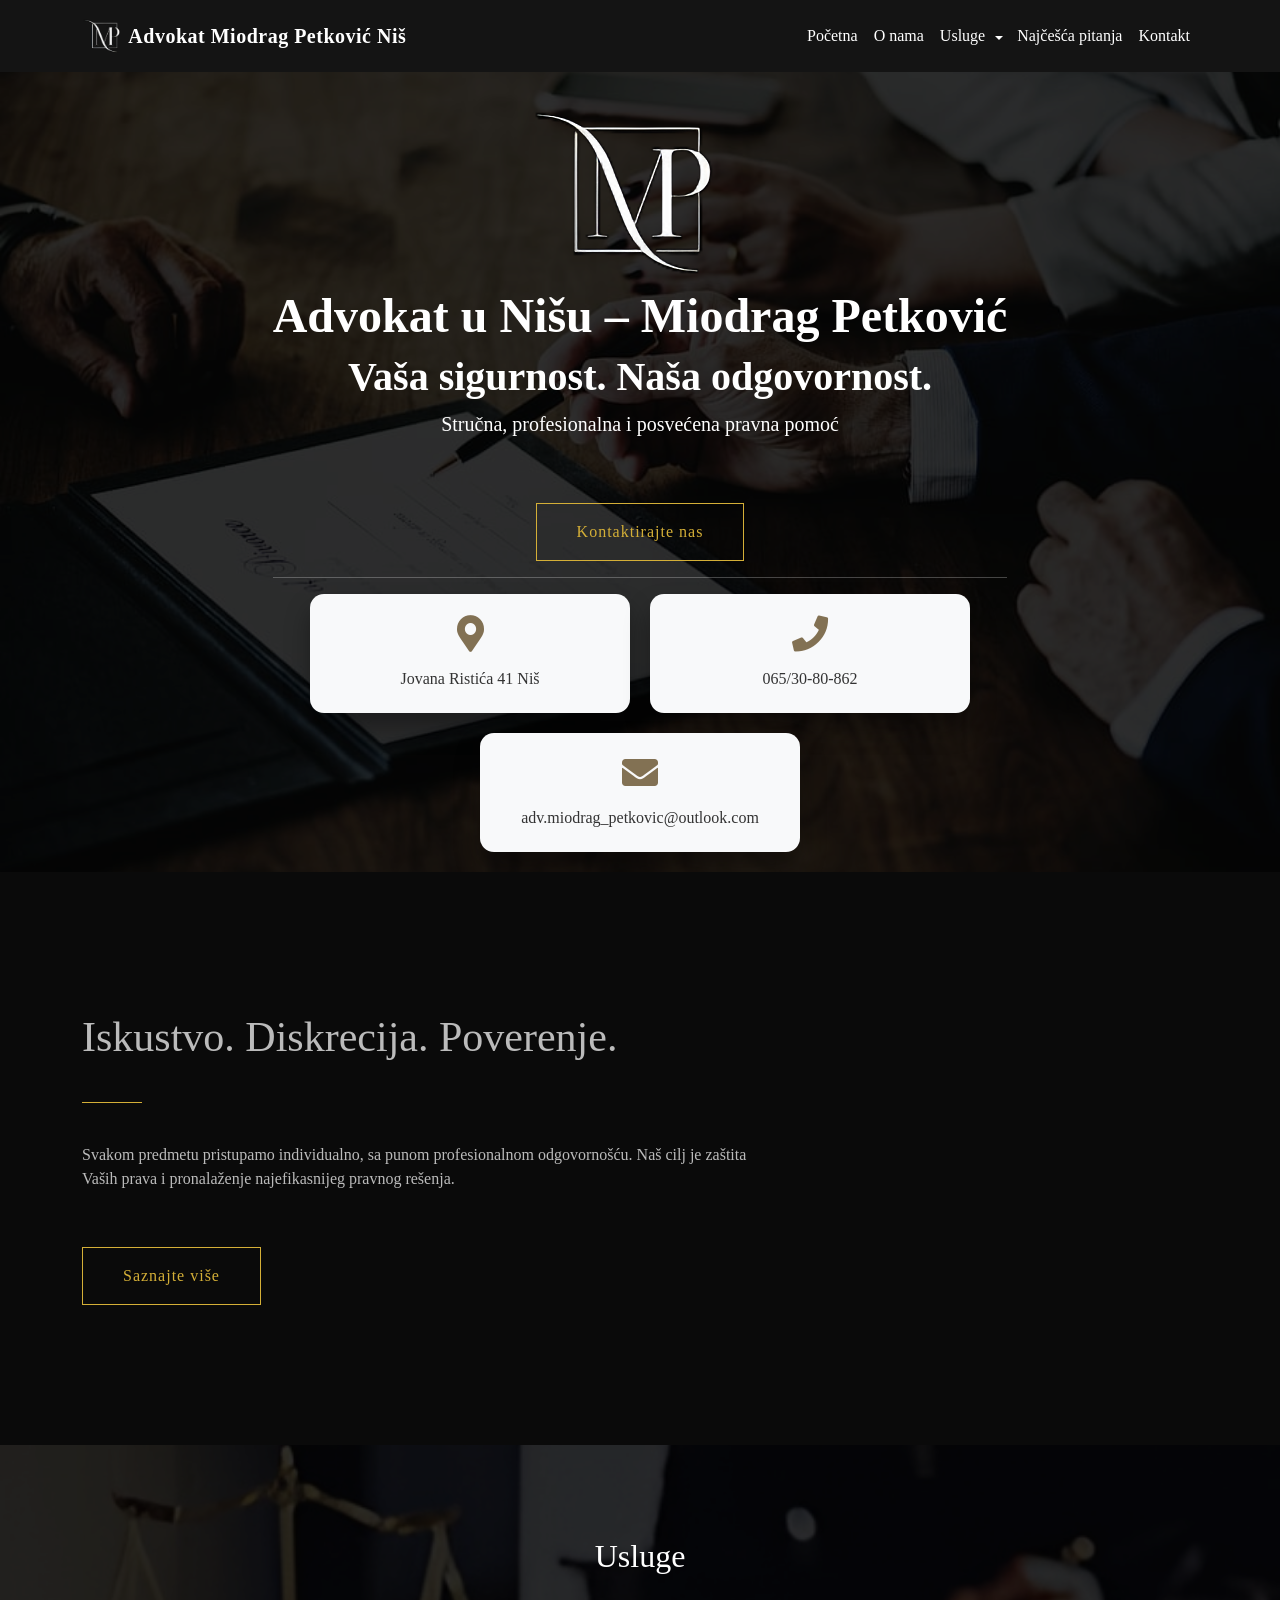
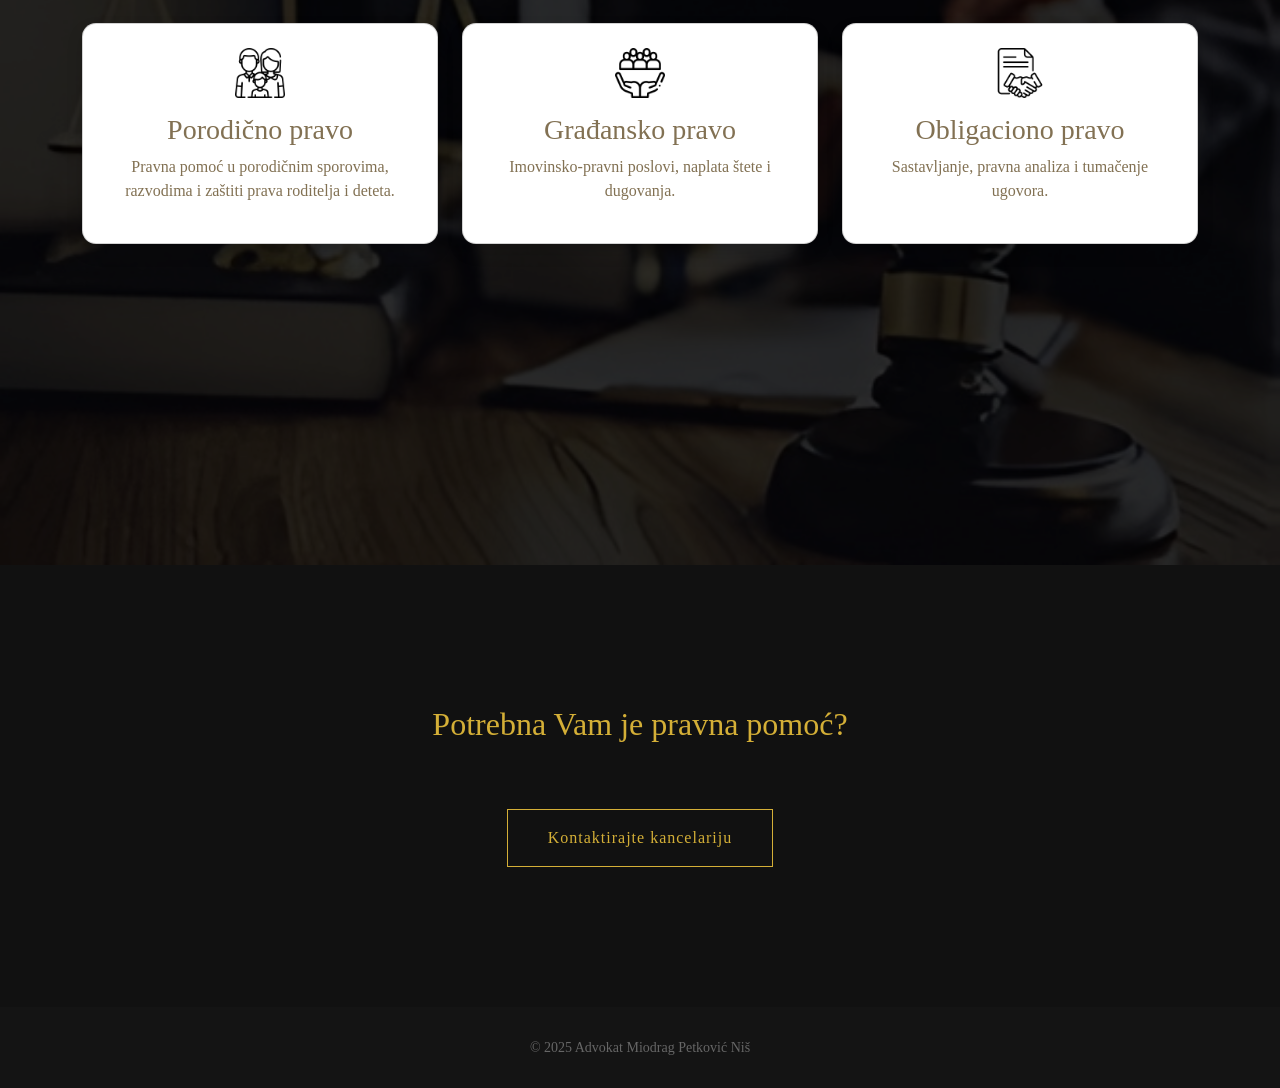
<file: index.html>
<!DOCTYPE html>
<html lang="sr">
<head>
    <meta charset="UTF-8">
    <meta http-equiv="X-UA-Compatible" content="IE=edge">

    <meta name="viewport" content="width=device-width, initial-scale=1.0">

    <!-- SEO TITLE -->
    <title>Advokat Niš | Advokatska kancelarija Niš</title>

    <!-- SEO DESCRIPTION -->
    <meta name="description" content="Advokatska kancelarija Miodrag Petković iz Niša. Stručna pravna pomoć – porodično, građansko, krivično, obligaciono i privredno pravo.">

    <!-- KEYWORDS (sekundarno) -->
    <meta name="keywords" content="advokat Niš, advokatska kancelarija Niš, pravna pomoć Niš, porodično pravo, krivično pravo, građansko pravo, Miodrag Petković advokat">
    <meta name="author" content="Advokatska kancelarija Miodrag Petković">
    
    <!-- ROBOTS -->
    <meta name="robots" content="index, follow">

    <!-- CANONICAL -->
    <link rel="canonical" href="https://www.advokatmiodragpetkovicnis.rs/">

    <!-- OPEN GRAPH -->
    <meta property="og:type" content="website">
    <meta property="og:title" content="Advokat u Nišu | Miodrag Petković">
    <meta property="og:description" content="Pouzdana i profesionalna advokatska kancelarija u Nišu.">
    <meta property="og:url" content="https://www.advokatmiodragpetkovicnis.rs/">
    <meta property="og:image" content="https://www.advokatmiodragpetkovicnis.rs/images/logo.png">
    <meta property="og:locale" content="sr_RS">

    <!-- TWITTER -->
    <meta name="twitter:card" content="summary_large_image">
    <meta name="twitter:title" content="Advokat u Nišu | Miodrag Petković">
    <meta name="twitter:description" content="Stručna pravna pomoć u Nišu.">
    <meta name="twitter:image" content="https://www.advokatmiodragpetkovicnis.rs/images/logo.png">

    <!-- FAVICON -->
    <link rel="icon" href="favicon.png" sizes="48x48">

    <!-- Bootstrap -->
    <script src="https://cdn.jsdelivr.net/npm/bootstrap@5.3.2/dist/js/bootstrap.bundle.min.js"></script>
    <link href="https://cdn.jsdelivr.net/npm/bootstrap@5.3.2/dist/css/bootstrap.min.css" rel="stylesheet">

    <!-- Google Fonts -->
    <link href="https://fonts.googleapis.com/css2?family=Roboto:wght@400;700&display=swap" rel="stylesheet">

    <!-- Font Awesome -->
    <link href="https://cdnjs.cloudflare.com/ajax/libs/font-awesome/5.15.3/css/all.min.css" rel="stylesheet">

    <!-- Custom CSS -->
    <link rel="stylesheet" href="style.css">

    <!-- SCHEMA.ORG – LEGAL SERVICE -->
    <script type="application/ld+json">
    {
      "@context": "https://schema.org",
      "@type": "LegalService",
      "name": "Advokatska kancelarija Miodrag Petković",
      "image": "https://www.advokatmiodragpetkovicnis.rs/images/logo.png",
      "url": "https://www.advokatmiodragpetkovicnis.rs/",
      "telephone": "+381653080862",
      "@id": "https://advokatmiodragpetkovicnis.rs/",
      "email": "adv.miodrag_petkovic@outlook.com",
      "address": {
        "@type": "PostalAddress",
        "streetAddress": "Jovana Ristića 41",
        "addressLocality": "Niš",
        "postalCode": "18000",
        "addressCountry": "RS"
      },
      "areaServed": {
        "@type": "AdministrativeArea",
        "name": "Niš"
      },
      "geo": {
        "@type": "GeoCoordinates",
        "latitude": "43.3209",
        "longitude": "21.8958"
        },
      "serviceType": [
        "Porodično pravo",
        "Građansko pravo",
        "Krivično pravo",
        "Privredno pravo",
        "Obligaciono pravo",
        "Radno pravo"
        ],
      "openingHours": "Mo-Fr 09:00-17:00"
    }
    </script>

    <script type="application/ld+json">
    {
    "@context": "https://schema.org",
    "@type": "LocalBusiness",
    "name": "Advokatska kancelarija Miodrag Petković",
    "url": "https://advokatmiodragpetkovicnis.rs",
    "logo": "https://advokatmiodragpetkovicnis.rs/images/logo-veci.png",
    "image": "https://advokatmiodragpetkovicnis.rs/images/IMG_8926.jpeg",
    "telephone": "+381653080862",
    "email": "adv.miodrag_petkovic@outlook.com",
    "address": {
    "@type": "PostalAddress",
    "streetAddress": "Jovana Ristića 41",
    "addressLocality": "Niš",
    "postalCode": "18000",
    "addressCountry": "RS"
    },
    "openingHoursSpecification": {
    "@type": "OpeningHoursSpecification",
    "dayOfWeek": [
        "Monday",
        "Tuesday",
        "Wednesday",
        "Thursday",
        "Friday"
    ],
    "opens": "09:00",
    "closes": "17:00"
    }
    }
    </script>

    <script type="application/ld+json">
    {
    "@context":"https://schema.org",
    "@type":"Person",
    "name":"Miodrag Petković",
    "jobTitle":"Advokat",
    "worksFor":{
    "@type":"LegalService",
    "name":"Advokatska kancelarija Miodrag Petković"
    },
    "address":{
    "@type":"PostalAddress",
    "addressLocality":"Niš",
    "addressCountry":"RS"
    },
    "url":"https://advokatmiodragpetkovicnis.rs"
    }
    </script>

    <script type="application/ld+json">
    {
    "@context":"https://schema.org",
    "@type":"FAQPage",
    "mainEntity":[
    {
    "@type":"Question",
    "name":"Koliko traje razvod braka u Srbiji?",
    "acceptedAnswer":{
    "@type":"Answer",
    "text":"Trajanje razvoda zavisi od sporazuma supružnika i složenosti postupka."
    }
    },
    {
    "@type":"Question",
    "name":"Koliko košta advokat u Nišu?",
    "acceptedAnswer":{
    "@type":"Answer",
    "text":"Advokatska tarifa zavisi od vrste pravne usluge i složenosti predmeta."
    }
    }
    ]
    }
    </script>

    <style>
        /* ===== ABOUT PREVIEW ===== */
        .about-preview {
            background: #0a0a0a;
        }

        .about-preview h2 {
            font-size: 42px;
            font-weight: 400;
            color: #bbb;
        }

        .about-preview p {
            margin-top: 25px;
            color: #bbb;
            max-width: 700px;
        }

        /* ===== DIVIDER LINE ===== */

        .divider {
            width: 60px;
            height: 1px;
            background: #d4af37;
            margin: 40px 0;
        }
    </style>
</head>
<body>

<!-- NAVBAR -->
<nav class="navbar navbar-expand-lg navbar-dark main-navbar">
    <div class="container">
        <a class="navbar-brand d-flex align-items-center" href="index.html">
            <img src="favicon.png" width="40" alt="Advokat Niš">
            <span class="title" style="padding-left: 2%;">Advokat Miodrag Petković Niš</span>
        </a>

        <button class="navbar-toggler" type="button" data-bs-toggle="collapse"
                data-bs-target="#mainNavbar" aria-controls="mainNavbar"
                aria-expanded="false" aria-label="Toggle navigation">
            <span class="navbar-toggler-icon"></span>
        </button>

        <div class="collapse navbar-collapse" id="mainNavbar">
            <ul class="navbar-nav ms-auto align-items-lg-center">
                <li class="nav-item">
                    <a class="nav-link" href="index.html">Početna</a>
                </li>
                <li class="nav-item"><a class="nav-link" href="o-nama.html">O nama</a></li>
                <!-- USLUGE -->
                <li class="nav-item dropdown">
                    <div class="d-flex align-items-center">
                        <a class="nav-link pe-1" href="index.html#usluge">Usluge</a>
                        <!-- Dugme za dropdown -->
                        <button class="btn dropdown-toggle dropdown-toggle-split"
                                aria-expanded="true" id="dropdown-toggle">
                            <span class="visually-hidden">Toggle Dropdown</span>
                        </button>
                    </div>
                    <ul class="dropdown-menu">
                        <li><a class="dropdown-item" href="usluge/porodicno-pravo-nis.html">Porodično pravo</a></li>
                        <li><a class="dropdown-item" href="usluge/gradjansko-pravo-nis.html">Građansko pravo</a></li>
                        <li><a class="dropdown-item" href="usluge/obligaciono-pravo-nis.html">Obligaciono pravo</a></li>
                        <li><a class="dropdown-item" href="usluge/privredno-pravo-nis.html">Privredno pravo</a></li>
                        <li><a class="dropdown-item" href="usluge/krivicno-pravo-nis.html">Krivično pravo</a></li>
                        <li><a class="dropdown-item" href="usluge/radno-pravo-nis.html">Radno pravo</a></li>
                    </ul>
                </li>
                <li class="nav-item"><a class="nav-link" href="faq.html">Najčešća pitanja</a></li>
                <li class="nav-item">
                    <a class="nav-link" href="kontakt.html">Kontakt</a>
                </li>
            </ul>
        </div>
    </div>
</nav>

<!-- HERO -->
<section id="hero" class="hero">
    <div class="animated-bg"></div>
    <div class="hero-content text-center text-white">
        <img src="images/logo.png" alt="Advokat Miodrag Petković Niš">
        <h1 class="display-5 fw-bold">Advokat u Nišu – Miodrag Petković</h1>
        <h2 class="display-6 fw-bold">Vaša sigurnost. Naša odgovornost.</h2>
        <p class="lead mb-4">Stručna, profesionalna i posvećena pravna pomoć</p>
        <a href="kontakt.html" class="cta-btn">Kontaktirajte nas</a>
        <hr>
        <div class="contact-cards">
            <div class="contact-card animate">
                <i class="fa fa-map-marker-alt"></i>
                <p><a href="https://www.google.com/maps/place/Advokatska+kancelarija+Miodrag+Petkovi%C4%87+%7C+Advokat+Ni%C5%A1/@43.3166727,21.8854072,17z/data=!4m15!1m8!3m7!1s0x4755b752b0f67f3d:0xe170a0156867eff8!2z0IjQvtCy0LDQvdCwINCg0LjRgdGC0LjRm9CwIDQxLCDQndC40Yg!3b1!8m2!3d43.3166727!4d21.8854072!16s%2Fg%2F11bw43241_!3m5!1s0x4755b7004f6f89b5:0x52d25e9bb3059f65!8m2!3d43.3166727!4d21.8854072!16s%2Fg%2F11ywk0bfps?entry=ttu&g_ep=EgoyMDI2MDEyMS4wIKXMDSoASAFQAw%3D%3D" target="_blank">Jovana Ristića 41 Niš</a></p>
            </div>
            <div class="contact-card animate">
                <i class="fa fa-phone"></i>
                <p><a href="tel:+381653080862">065/30-80-862<br></a></p>
            </div>
            <div class="contact-card animate">
                <i class="fa fa-envelope"></i>
                <p><a href="mailto:adv.miodrag_petkovic@outlook.com">adv.miodrag_petkovic@outlook.com</a></p>
            </div>
        </div>
    </div>
</section>

<!-- ABOUT PREVIEW -->
<section class="about-preview section-padding">
  <div class="container">
      <h2>Iskustvo. Diskrecija. Poverenje.</h2>
      <div class="divider"></div>
      <p>
        Svakom predmetu pristupamo individualno, sa punom
        profesionalnom odgovornošću. Naš cilj je zaštita Vaših prava
        i pronalaženje najefikasnijeg pravnog rešenja.
      </p>
      <a href="o-nama.html" class="cta-btn">Saznajte više</a>
  </div>
</section>

<!-- USLUGE -->
<section id="usluge" class="hero">
    <div class="contact-bg"></div>
    <div class="container" style="z-index: 2;">
        <h2 class="text-center mb-5 text-white" style="margin-top: 15px;">Usluge</h2>
        <div class="row g-4">
            <div class="col-md-4">
                <div class="card p-4 text-center h-100 shadow">
                    <a class="no-underline" href="../usluge/porodicno-pravo-nis.html">
                        <img src="icons/porodicno.png" class="service-icon" alt="Porodično pravo advokat Niš">
                        <h3>Porodično pravo</h3>
                        <p>Pravna pomoć u porodičnim sporovima, razvodima i zaštiti prava roditelja i deteta.</p>
                    </a>
                </div>
            </div>

            <div class="col-md-4">
                <div class="card p-4 text-center h-100 shadow">
                    <a class="no-underline" href="../usluge/gradjansko-pravo-nis.html">
                        <img src="icons/gradjansko.png" class="service-icon" alt="Građansko pravo advokat Niš">
                        <h3>Građansko pravo</h3>
                        <p>Imovinsko-pravni poslovi, naplata štete i dugovanja.</p>
                    </a>
                </div>
            </div>

            <div class="col-md-4">
                <div class="card p-4 text-center h-100 shadow">
                    <a class="no-underline" href="../usluge/obligaciono-pravo-nis.html">
                        <img src="icons/ugovorno.png" class="service-icon" alt="Obligaciono pravo advokat Niš">
                        <h3>Obligaciono pravo</h3>
                        <p>Sastavljanje, pravna analiza i tumačenje ugovora.</p>
                    </a>
                </div>
            </div>

            <div class="col-md-4">
                <div class="card p-4 text-center h-100 shadow">
                    <a class="no-underline" href="../usluge/privredno-pravo-nis.html">
                        <img src="icons/diploma.png" class="service-icon" alt="Privredno pravo advokat Niš">
                        <h3>Privredno pravo</h3>
                        <p>Sastavljanje osnivačkih akata, poslovnika i pravna zaštita privrednih subjekata.</p>
                    </a>
                </div>
            </div>

            <div class="col-md-4">
                <div class="card card p-4 text-center h-100 shadow">
                    <a class="no-underline" href="../usluge/krivicno-pravo-nis.html">
                        <img src="icons/krivicno.png" class="service-icon" alt="Krivično pravo advokat Niš">
                        <h3>Krivično pravo</h3>
                        <p>Odbrana u krivičnim postupcima i zastupanje oštećenih.</p>
                    </a>
                </div>
            </div>

            <div class="col-md-4">
                <div class="card p-4 text-center h-100 shadow">
                    <a class="no-underline" href="../usluge/radno-pravo-nis.html">
                        <img src="icons/go-to-work.png" class="service-icon" alt="Radno pravo advokat Niš">
                        <h3>Radno pravo</h3>
                        <p>Sastavljanje Ugovora o radu, Ugovora o delu i zaštita prava zaposlenih.</p>
                    </a>
                </div>
            </div>
        </div>
    </div>
</section>

<!-- FINAL CTA -->

<section class="final-cta section-padding">
  <div class="container">
      <h3 class="gold">Potrebna Vam je pravna pomoć?</h3>
      <a href="kontakt.html" class="cta-btn">Kontaktirajte kancelariju</a>
  </div>
</section>

<!-- FOOTER -->
<footer>
    © 2025 Advokat Miodrag Petković Niš
</footer>
<script src="script.js"></script>
</body>
</html>
</file>
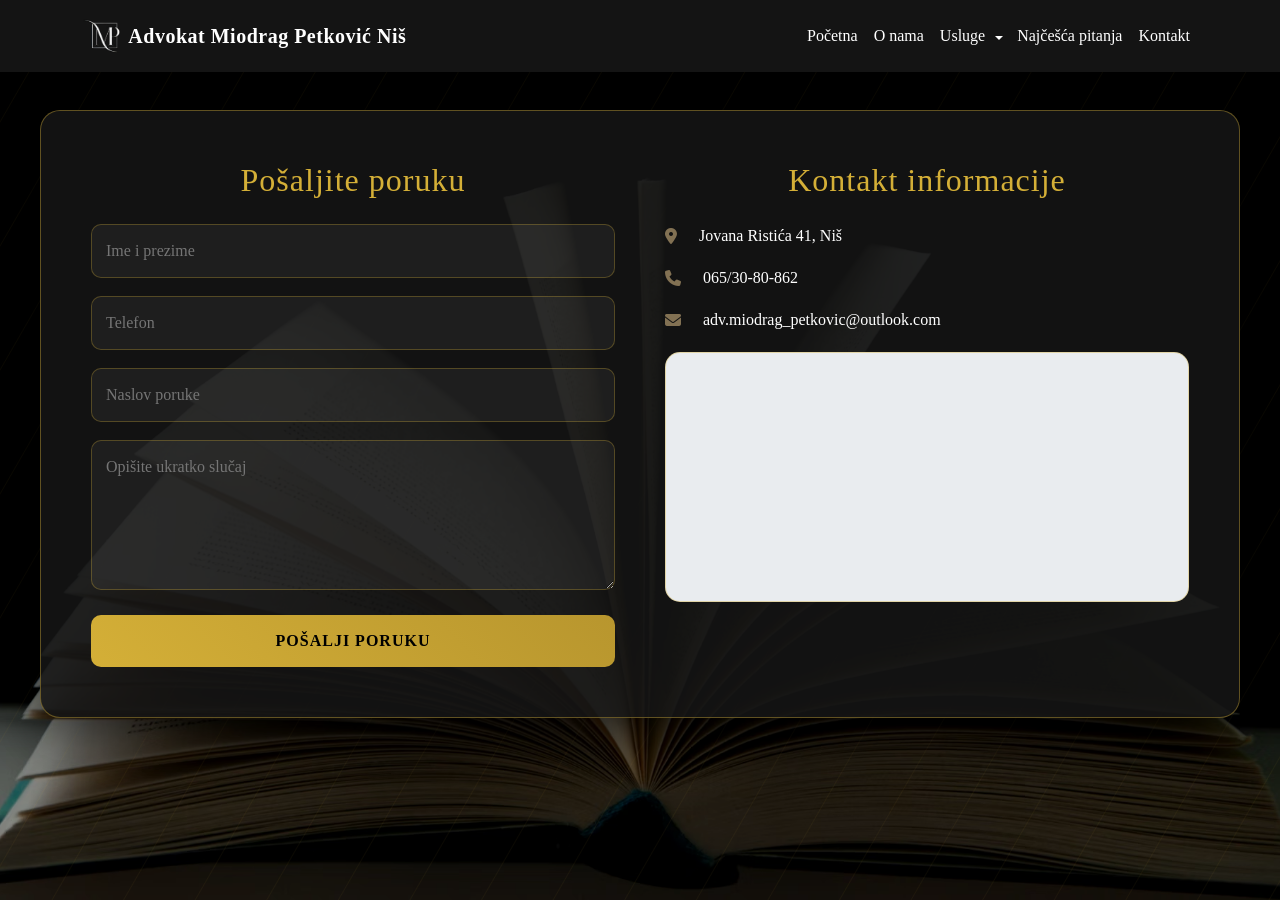
<file: kontakt.html>
<!DOCTYPE html>
<html lang="sr">
<head>
<meta charset="UTF-8">
<meta name="viewport" content="width=device-width, initial-scale=1.0">

<title>Kontakt | Advokat Miodrag Petković Niš – Pravna pomoć</title>

<meta name="description" content="Kontaktirajte advokata Miodraga Petkovića u Nišu. Zakazivanje sastanka, pravni savet i hitna pravna pomoć. Telefon: 065/30-80-862">

<meta name="robots" content="index, follow">

<link rel="canonical" href="https://advokatmiodragpetkovicnis.rs/kontakt.html">

<meta property="og:title" content="Kontakt – Advokat Miodrag Petković Niš">
<meta property="og:description" content="Zakazivanje sastanka i pravni savet u Nišu. Pozovite 065/30-80-862.">
<meta property="og:type" content="website">
<meta property="og:url" content="https://advokatmiodragpetkovicnis.rs/kontakt.html">

<link rel="icon" href="favicon.png">
<link rel="stylesheet" href="https://cdnjs.cloudflare.com/ajax/libs/font-awesome/6.5.0/css/all.min.css">

<link href="https://cdn.jsdelivr.net/npm/bootstrap@5.3.2/dist/css/bootstrap.min.css" rel="stylesheet">
<link rel="stylesheet" href="style.css">

<script type="application/ld+json">
{
  "@context": "https://schema.org",
  "@type": "LegalService",
  "name": "Advokat Miodrag Petković Niš",
  "image": "https://advokatmiodragpetkovicnis.rs/favicon.png",
  "address": {
    "@type": "PostalAddress",
    "streetAddress": "Jovana Ristića 41",
    "addressLocality": "Niš",
    "postalCode": "18000",
    "addressCountry": "RS"
  },
  "telephone": "+381653080862",
  "areaServed": "Niš",
  "url": "https://advokatmiodragpetkovicnis.rs",
  "priceRange": "$$"
}
</script>

<style>

/* ================= BACKGROUND ================= */

body {
    min-height: 100vh;
    background: url('images/photo-1589998059171-988d887df646.avif') no-repeat center center/cover;
    position: relative;
    padding-top: 110px; /* prostor za fixed navbar */
    overflow-x: hidden;
}

/* Tamni overlay */
body::before {
    content: "";
    position: fixed;
    inset: 0;
    background: rgba(0,0,0,0.25);
    z-index: -1;
}

body::after {
    content: "";
    position: fixed;
    inset: 0;
    pointer-events: none;
    background: repeating-linear-gradient(
        120deg,
        transparent 0px,
        transparent 60px,
        rgba(212,175,55,0.05) 61px,
        transparent 62px
    );
    animation: goldFlow 20s linear infinite;
    z-index: -1;
}

@keyframes goldFlow {
    from { background-position: 0 0; }
    to { background-position: 400px 400px; }
}

/* ================= NAVBAR FIX ================= */

.main-navbar {
    position: fixed;
    top: 0;
    width: 100%;
    z-index: 9999;
}

/* ================= CONTACT WRAPPER ================= */

.contact-wrapper {
    width: 100%;
    max-width: 1200px;
    margin: auto;
    background: rgba(20,20,20,0.9);
    border: 1px solid rgba(212,175,55,0.4);
    border-radius: 20px;
    padding: 50px;
    display: grid;
    grid-template-columns: 1fr 1fr;
    gap: 50px;
    box-shadow: 0 20px 60px rgba(0,0,0,0.7);
    overflow: hidden;
    position: relative;
}

/* Light sweep */
.contact-wrapper::before {
    content: "";
    position: absolute;
    top: 0;
    left: -100%;
    width: 50%;
    height: 100%;
    background: linear-gradient(90deg, transparent, rgba(212,175,55,0.2), transparent);
    transform: skewX(-20deg);
    animation: sweep 6s infinite;
}

@keyframes sweep {
    0% { left: -100%; }
    50% { left: 150%; }
    100% { left: 150%; }
}

h2 {
    color: #d4af37;
    margin-bottom: 25px;
    text-align: center;
    letter-spacing: 1px;
}

/* ================= FORMA ================= */

.contact-form input,
.contact-form textarea {
    width: 100%;
    padding: 14px;
    margin-bottom: 18px;
    background: rgba(255,255,255,0.05);
    border: 1px solid rgba(212,175,55,0.3);
    border-radius: 10px;
    color: white;
    outline: none;
    transition: 0.3s;
}

.contact-form input:focus,
.contact-form textarea:focus {
    border-color: #d4af37;
    box-shadow: 0 0 12px rgba(212,175,55,0.6);
}

.contact-form button {
    width: 100%;
    padding: 14px;
    background: linear-gradient(45deg, #d4af37, #b8962e);
    color: black;
    border: none;
    border-radius: 10px;
    font-weight: bold;
    cursor: pointer;
    transition: 0.3s;
    letter-spacing: 1px;
}

.contact-form button:hover {
    transform: translateY(-3px);
    box-shadow: 0 10px 25px rgba(212,175,55,0.4);
}

/* ================= INFO ================= */

.contact-info ul {
    list-style: none;
    padding: 0;
}

.contact-info li {
    margin-bottom: 18px;
    color: white;
    font-size: 16px;
    display: flex;
    align-items: center;
    gap: 12px;
    transition: 0.3s;
}

.contact-info li:hover {
    transform: translateX(8px);
    color: #d4af37;
}

.contact-info a {
    color: inherit;
    text-decoration: none;
}

.map-container {
    width: 100%;
    height: 250px;
    border-radius: 15px;
    overflow: hidden;
    border: 1px solid rgba(212,175,55,0.4);
    margin-top: 20px;
}

.map-container iframe {
    width: 100%;
    height: 100%;
    border: none;
}

@media(max-width: 900px) {
    .contact-wrapper {
        grid-template-columns: 1fr;
        padding: 30px;
    }
}

</style>
</head>
<body>

<!-- NAVBAR -->
<nav class="navbar navbar-expand-lg navbar-dark main-navbar">
    <div class="container">
        <a class="navbar-brand d-flex align-items-center" href="index.html">
            <img src="favicon.png" width="40" alt="Advokat Niš">
            <span class="title" style="padding-left: 2%;">Advokat Miodrag Petković Niš</span>
        </a>

        <button class="navbar-toggler" type="button" data-bs-toggle="collapse"
                data-bs-target="#mainNavbar" aria-controls="mainNavbar"
                aria-expanded="false" aria-label="Toggle navigation">
            <span class="navbar-toggler-icon"></span>
        </button>

        <div class="collapse navbar-collapse" id="mainNavbar">
            <ul class="navbar-nav ms-auto align-items-lg-center">
                <li class="nav-item">
                    <a class="nav-link" href="index.html">Početna</a>
                </li>
                <li class="nav-item"><a class="nav-link" href="o-nama.html">O nama</a></li>
                <!-- USLUGE -->
                <li class="nav-item dropdown">
                    <div class="d-flex align-items-center">
                        <a class="nav-link pe-1" href="index.html#usluge">Usluge</a>
                        <!-- Dugme za dropdown -->
                        <button class="btn dropdown-toggle dropdown-toggle-split"
                                aria-expanded="true" id="dropdown-toggle">
                            <span class="visually-hidden">Toggle Dropdown</span>
                        </button>
                    </div>
                    <ul class="dropdown-menu">
                        <li><a class="dropdown-item" href="usluge/porodicno-pravo-nis.html">Porodično pravo</a></li>
                        <li><a class="dropdown-item" href="usluge/gradjansko-pravo-nis.html">Građansko pravo</a></li>
                        <li><a class="dropdown-item" href="usluge/obligaciono-pravo-nis.html">Obligaciono pravo</a></li>
                        <li><a class="dropdown-item" href="usluge/privredno-pravo-nis.html">Privredno pravo</a></li>
                        <li><a class="dropdown-item" href="usluge/krivicno-pravo-nis.html">Krivično pravo</a></li>
                        <li><a class="dropdown-item" href="usluge/radno-pravo-nis.html">Radno pravo</a></li>
                    </ul>
                </li>
                <li class="nav-item"><a class="nav-link" href="faq.html">Najčešća pitanja</a></li>
                <li class="nav-item">
                    <a class="nav-link" href="kontakt.html">Kontakt</a>
                </li>
            </ul>
        </div>
    </div>
</nav>

<!-- ================= KONTAKT ================= -->
<h1 class="visually-hidden">Kontakt – Advokat u Nišu</h1>
<h2 class="visually-hidden">Advokat Miodrag Petković – Pravna pomoć u Nišu</h2>
<div class="contact-wrapper">

    <div>
        <h2>Pošaljite poruku</h2>
        <form class="contact-form">
            <input type="text" placeholder="Ime i prezime" required>
            <input type="tel" placeholder="Telefon" required>
            <input type="text" placeholder="Naslov poruke" required>
            <textarea rows="5" placeholder="Opišite ukratko slučaj" required></textarea>
            <button type="submit">POŠALJI PORUKU</button>
        </form>
    </div>

    <div class="contact-info">
        <h2>Kontakt informacije</h2>
        <ul>
            <li><i class="fa-solid fa-location-dot"></i> <a href="https://www.google.com/maps?q=Advokatska+kancelarija+Miodrag+Petković+Niš">Jovana Ristića 41, Niš</a></li>
            <li><i class="fa-solid fa-phone"></i><a href="tel:+381653080862">065/30-80-862</a></li>
            <li><i class="fa-solid fa-envelope"></i> <a href="mailto:adv.miodrag_petkovic@outlook.com">adv.miodrag_petkovic@outlook.com</a></li>
        </ul>

        <div class="map-container">
            <iframe 
src="https://www.google.com/maps?q=Advokatska+kancelarija+Miodrag+Petković+Niš&output=embed"
height="350" 
style="border:0;" 
allowfullscreen="" 
loading="lazy"></iframe>
        </div>
    </div>

</div>

<!-- Bootstrap JS -->
<script src="https://cdn.jsdelivr.net/npm/bootstrap@5.3.2/dist/js/bootstrap.bundle.min.js"></script>
<script src="script.js"></script>
<script>
document.getElementById("emailForm")?.addEventListener("submit", function(e) {
  e.preventDefault(); // sprečava reload stranice

  // Pokupi podatke iz forme
  const to = "adv.miodrag_petkovic@outlook.com";
  const subject = encodeURIComponent(document.getElementById("email-subject").value);
  const name = encodeURIComponent(document.getElementById("email-name").value);
  const phone = encodeURIComponent(document.getElementById("email-phone").value);
  const text = encodeURIComponent(document.getElementById("email-body").value);

  const body = `Ime i prezime: ${name}%0ABroj telefona: ${phone}%0AOpis slucaja: ${text}`

  // Kreira mailto link
  const mailtoLink = `mailto:${to}?subject=${subject}&body=${body}`;

  // Otvara email klijent
  window.location.href = mailtoLink;

  document.getElementById('emailForm').reset();
});
</script>

</body>
</html>
</file>
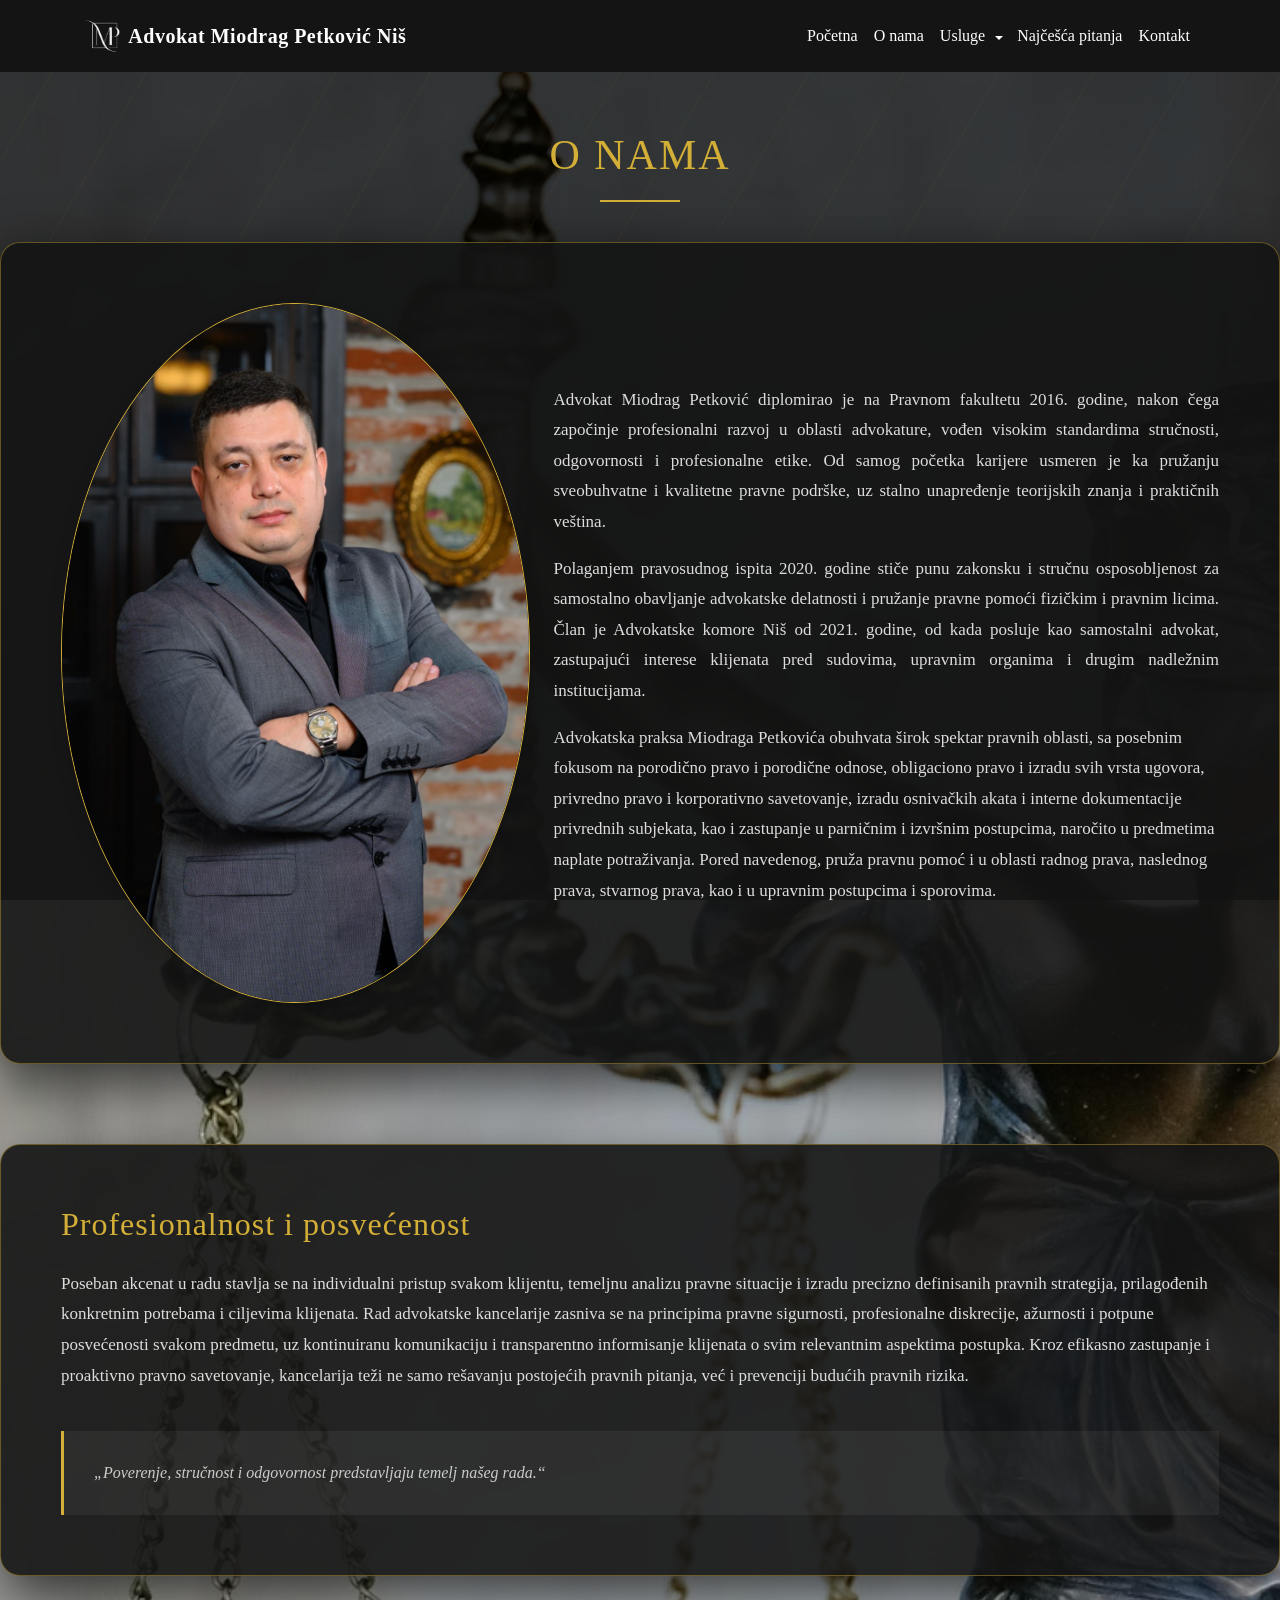
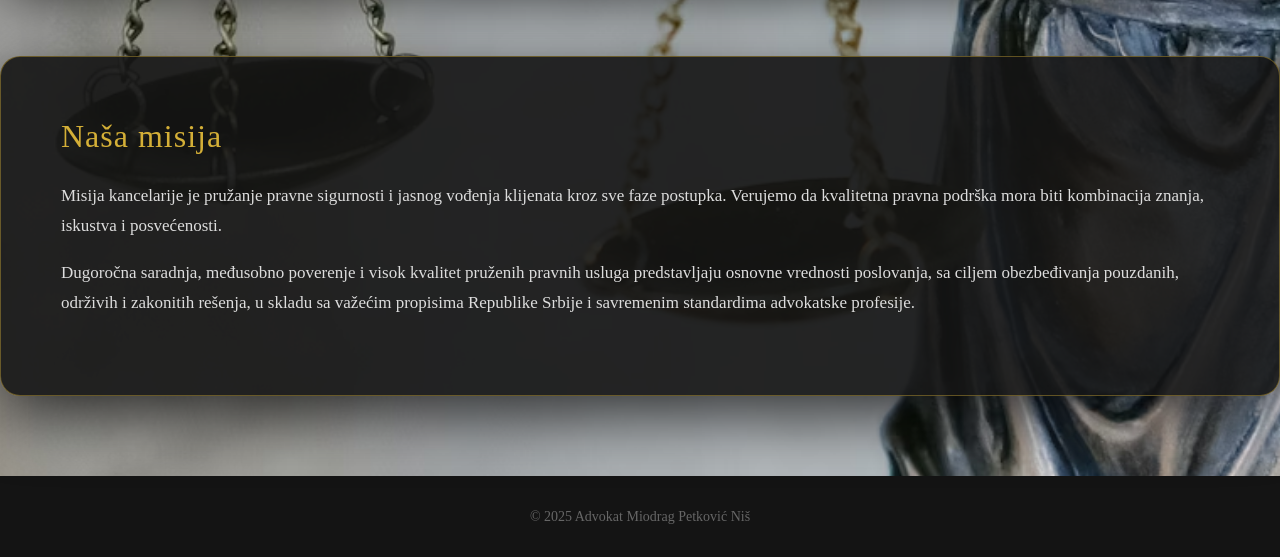
<file: o-nama.html>
<!DOCTYPE html>
<html lang="sr">
<head>
<meta charset="UTF-8">
<meta name="viewport" content="width=device-width, initial-scale=1.0">
<title>O nama | Advokat Miodrag Petković Niš</title>

<!-- Bootstrap -->
<link href="https://cdn.jsdelivr.net/npm/bootstrap@5.3.2/dist/css/bootstrap.min.css" rel="stylesheet">

<!-- Vaš CSS -->
<link rel="stylesheet" href="style.css">

<!-- Font Awesome -->
<link rel="stylesheet" href="https://cdnjs.cloudflare.com/ajax/libs/font-awesome/6.5.0/css/all.min.css">
<link rel="canonical" href="https://advokatmiodragpetkovicnis.rs/o-nama.html">

<style>

/* ================= POZADINA ================= */

body {
    min-height: 100vh;
    background: url('images/photo-1589829545856-d10d557cf95f.avif') no-repeat center center/cover;
    position: relative;
    padding-top: 110px; /* prostor za fixed navbar */
    overflow-x: hidden;
}

body::before {
    content: "";
    position: fixed;
    inset: 0;
    background: rgba(0,0,0,0.72);
    z-index: -1;
}

/* Diskretne zlatne linije */
body::after {
    content: "";
    position: fixed;
    inset: 0;
    pointer-events: none;
    background: repeating-linear-gradient(
        120deg,
        transparent 0px,
        transparent 80px,
        rgba(212,175,55,0.05) 81px,
        transparent 82px
    );
    animation: goldFlow 25s linear infinite;
    z-index: -1;
}

@keyframes goldFlow {
    from { background-position: 0 0; }
    to { background-position: 400px 400px; }
}

/* ================= NAVBAR FIX ================= */

.main-navbar {
    position: fixed;
    top: 0;
    width: 100%;
    z-index: 9999;
}

/* ================= HERO O NAMA ================= */

.about-hero {
    text-align: center;
    padding: 20px 20px 20px 20px;
}

.about-hero h1 {
    color: #d4af37;
    font-size: 42px;
    letter-spacing: 2px;
}

.gold-line {
    width: 80px;
    height: 2px;
    background: #d4af37;
    margin: 20px auto;
}

/* ================= CONTENT ================= */

.about-section {
    max-width: 1300px;
    margin: auto;
    background: rgba(20,20,20,0.9);
    border: 1px solid rgba(212,175,55,0.4);
    border-radius: 20px;
    padding: 60px;
    margin-bottom: 80px;
    box-shadow: 0 20px 60px rgba(0,0,0,0.7);
    opacity: 0;
    transform: translateY(40px);
    transition: 1s ease;
}

.about-section.visible {
    opacity: 1;
    transform: translateY(0);
}

.about-section h2 {
    color: #d4af37;
    margin-bottom: 25px;
    letter-spacing: 1px;
}

.about-section p {
    color: #ddd;
    line-height: 1.8;
    font-size: 17px;
}

/* Luksuzni citat box */
.quote-box {
    margin-top: 40px;
    padding: 30px;
    border-left: 3px solid #d4af37;
    background: rgba(255,255,255,0.05);
    font-style: italic;
    color: #ccc;
}

@media(max-width: 768px) {
    .about-section {
        padding: 35px;
    }

    .about-hero h1 {
        font-size: 30px;
    }
}

</style>
</head>
<body>

<!-- NAVBAR -->
<nav class="navbar navbar-expand-lg navbar-dark main-navbar">
    <div class="container">
        <a class="navbar-brand d-flex align-items-center" href="index.html">
            <img src="favicon.png" width="40" alt="Advokat Niš">
            <span class="title" style="padding-left: 2%;">Advokat Miodrag Petković Niš</span>
        </a>

        <button class="navbar-toggler" type="button" data-bs-toggle="collapse"
                data-bs-target="#mainNavbar" aria-controls="mainNavbar"
                aria-expanded="false" aria-label="Toggle navigation">
            <span class="navbar-toggler-icon"></span>
        </button>

        <div class="collapse navbar-collapse" id="mainNavbar">
            <ul class="navbar-nav ms-auto align-items-lg-center">
                <li class="nav-item">
                    <a class="nav-link" href="index.html">Početna</a>
                </li>
                <li class="nav-item"><a class="nav-link" href="o-nama.html">O nama</a></li>
                <!-- USLUGE -->
                <li class="nav-item dropdown">
                    <div class="d-flex align-items-center">
                        <a class="nav-link pe-1" href="index.html#usluge">Usluge</a>
                        <!-- Dugme za dropdown -->
                        <button class="btn dropdown-toggle dropdown-toggle-split"
                                aria-expanded="true" id="dropdown-toggle">
                            <span class="visually-hidden">Toggle Dropdown</span>
                        </button>
                    </div>
                    <ul class="dropdown-menu">
                        <li><a class="dropdown-item" href="usluge/porodicno-pravo-nis.html">Porodično pravo</a></li>
                        <li><a class="dropdown-item" href="usluge/gradjansko-pravo-nis.html">Građansko pravo</a></li>
                        <li><a class="dropdown-item" href="usluge/obligaciono-pravo-nis.html">Obligaciono pravo</a></li>
                        <li><a class="dropdown-item" href="usluge/privredno-pravo-nis.html">Privredno pravo</a></li>
                        <li><a class="dropdown-item" href="usluge/krivicno-pravo-nis.html">Krivično pravo</a></li>
                        <li><a class="dropdown-item" href="usluge/radno-pravo-nis.html">Radno pravo</a></li>
                    </ul>
                </li>
                <li class="nav-item"><a class="nav-link" href="faq.html">Najčešća pitanja</a></li>
                <li class="nav-item">
                    <a class="nav-link" href="kontakt.html">Kontakt</a>
                </li>
            </ul>
        </div>
    </div>
</nav>

<!-- ================= HERO ================= -->

<div class="about-hero">
    <h1>O NAMA</h1>
    <div class="gold-line"></div>
</div>

<!-- ================= SADRŽAJ ================= -->

<div class="about-section">
        <div class="row align-items-center">
            <div class="col-md-5" style="justify-content: center; align-items: center;">
<div class="flip-card">
    <div class="flip-card-inner">
        <div class="flip-card-front">
            <img src="images/IMG_8926.jpeg"
            style="border:1px solid #d4af37;"
            alt="Advokat Miodrag Petković Niš"
            class="img-fluid rounded-circle shadow">
        </div>

        <div class="flip-card-back">
            <img src="images/logo-veci.png"
            style="background-color:#141414; border:1px solid #d4af37;"
            class="img-fluid rounded-circle shadow"
            alt="Advokatska kancelarija Niš">
        </div>
    </div>
</div>
            </div>
            <div class="col-md-7">
                <p style="text-align: justify;">
                    Advokat Miodrag Petković diplomirao je na Pravnom fakultetu 2016. godine, nakon čega započinje profesionalni razvoj u oblasti advokature, vođen visokim standardima stručnosti, odgovornosti i profesionalne etike. Od samog početka karijere usmeren je ka pružanju sveobuhvatne i kvalitetne pravne podrške, uz stalno unapređenje teorijskih znanja i praktičnih veština.
                </p>
                <p style="text-align: justify;">
                    Polaganjem pravosudnog ispita 2020. godine stiče punu zakonsku i stručnu osposobljenost za samostalno obavljanje advokatske delatnosti i pružanje pravne pomoći fizičkim i pravnim licima.
                    Član je Advokatske komore Niš od 2021. godine, od kada posluje kao samostalni advokat, zastupajući interese klijenata pred sudovima, upravnim organima i drugim nadležnim institucijama.        
                </p>
                <p>
                    Advokatska praksa Miodraga Petkovića obuhvata širok spektar pravnih oblasti, sa posebnim fokusom na porodično pravo i porodične odnose, obligaciono pravo i izradu svih vrsta ugovora, privredno pravo i korporativno savetovanje, izradu osnivačkih akata i interne dokumentacije privrednih subjekata, kao i zastupanje u parničnim i izvršnim postupcima, naročito u predmetima naplate potraživanja. Pored navedenog, pruža pravnu pomoć i u oblasti radnog prava, naslednog prava, stvarnog prava, kao i u upravnim postupcima i sporovima.
                </p>
            </div>
        </div>
</div>

<div class="about-section">
    <h2>Profesionalnost i posvećenost</h2>
    <p>
        Poseban akcenat u radu stavlja se na individualni pristup svakom klijentu, temeljnu analizu pravne situacije i izradu precizno definisanih pravnih strategija, prilagođenih konkretnim potrebama i ciljevima klijenata. Rad advokatske kancelarije zasniva se na principima pravne sigurnosti, profesionalne diskrecije, ažurnosti i potpune posvećenosti svakom predmetu, uz kontinuiranu komunikaciju i transparentno informisanje klijenata o svim relevantnim aspektima postupka. Kroz efikasno zastupanje i proaktivno pravno savetovanje, kancelarija teži ne samo rešavanju postojećih pravnih pitanja, već i prevenciji budućih pravnih rizika.
    </p>
    <div class="quote-box">
        „Poverenje, stručnost i odgovornost predstavljaju temelj našeg rada.“
    </div>
</div>

<div class="about-section">
    <h2>Naša misija</h2>
    <p>
        Misija kancelarije je pružanje pravne sigurnosti i jasnog 
        vođenja klijenata kroz sve faze postupka. Verujemo da kvalitetna 
        pravna podrška mora biti kombinacija znanja, iskustva i 
        posvećenosti.
    </p>
    <p>
        Dugoročna saradnja, međusobno poverenje i visok kvalitet pruženih pravnih usluga predstavljaju osnovne vrednosti poslovanja, sa ciljem obezbeđivanja pouzdanih, održivih i zakonitih rešenja, u skladu sa važećim propisima Republike Srbije i savremenim standardima advokatske profesije.
    </p>
</div>

<!-- FOOTER -->
<footer>
    © 2025 Advokat Miodrag Petković Niš
</footer>

<!-- Bootstrap JS -->
<script src="https://cdn.jsdelivr.net/npm/bootstrap@5.3.2/dist/js/bootstrap.bundle.min.js"></script>
<script src="script.js"></script>

<script>
/* Elegantna scroll animacija */
const sections = document.querySelectorAll('.about-section');

const observer = new IntersectionObserver(entries => {
    entries.forEach(entry => {
        if(entry.isIntersecting){
            entry.target.classList.add('visible');
        }
    });
}, { threshold: 0.2 });

sections.forEach(section => {
    observer.observe(section);
});

document.addEventListener("DOMContentLoaded", function () {
    const cards = document.querySelectorAll(".flip-card");
    cards.forEach(function(card){
        card.addEventListener("click", function(){
            const inner = card.querySelector(".flip-card-inner");
            inner.classList.toggle("rotate");
        });
    });
});

</script>

</body>
</html>
</file>
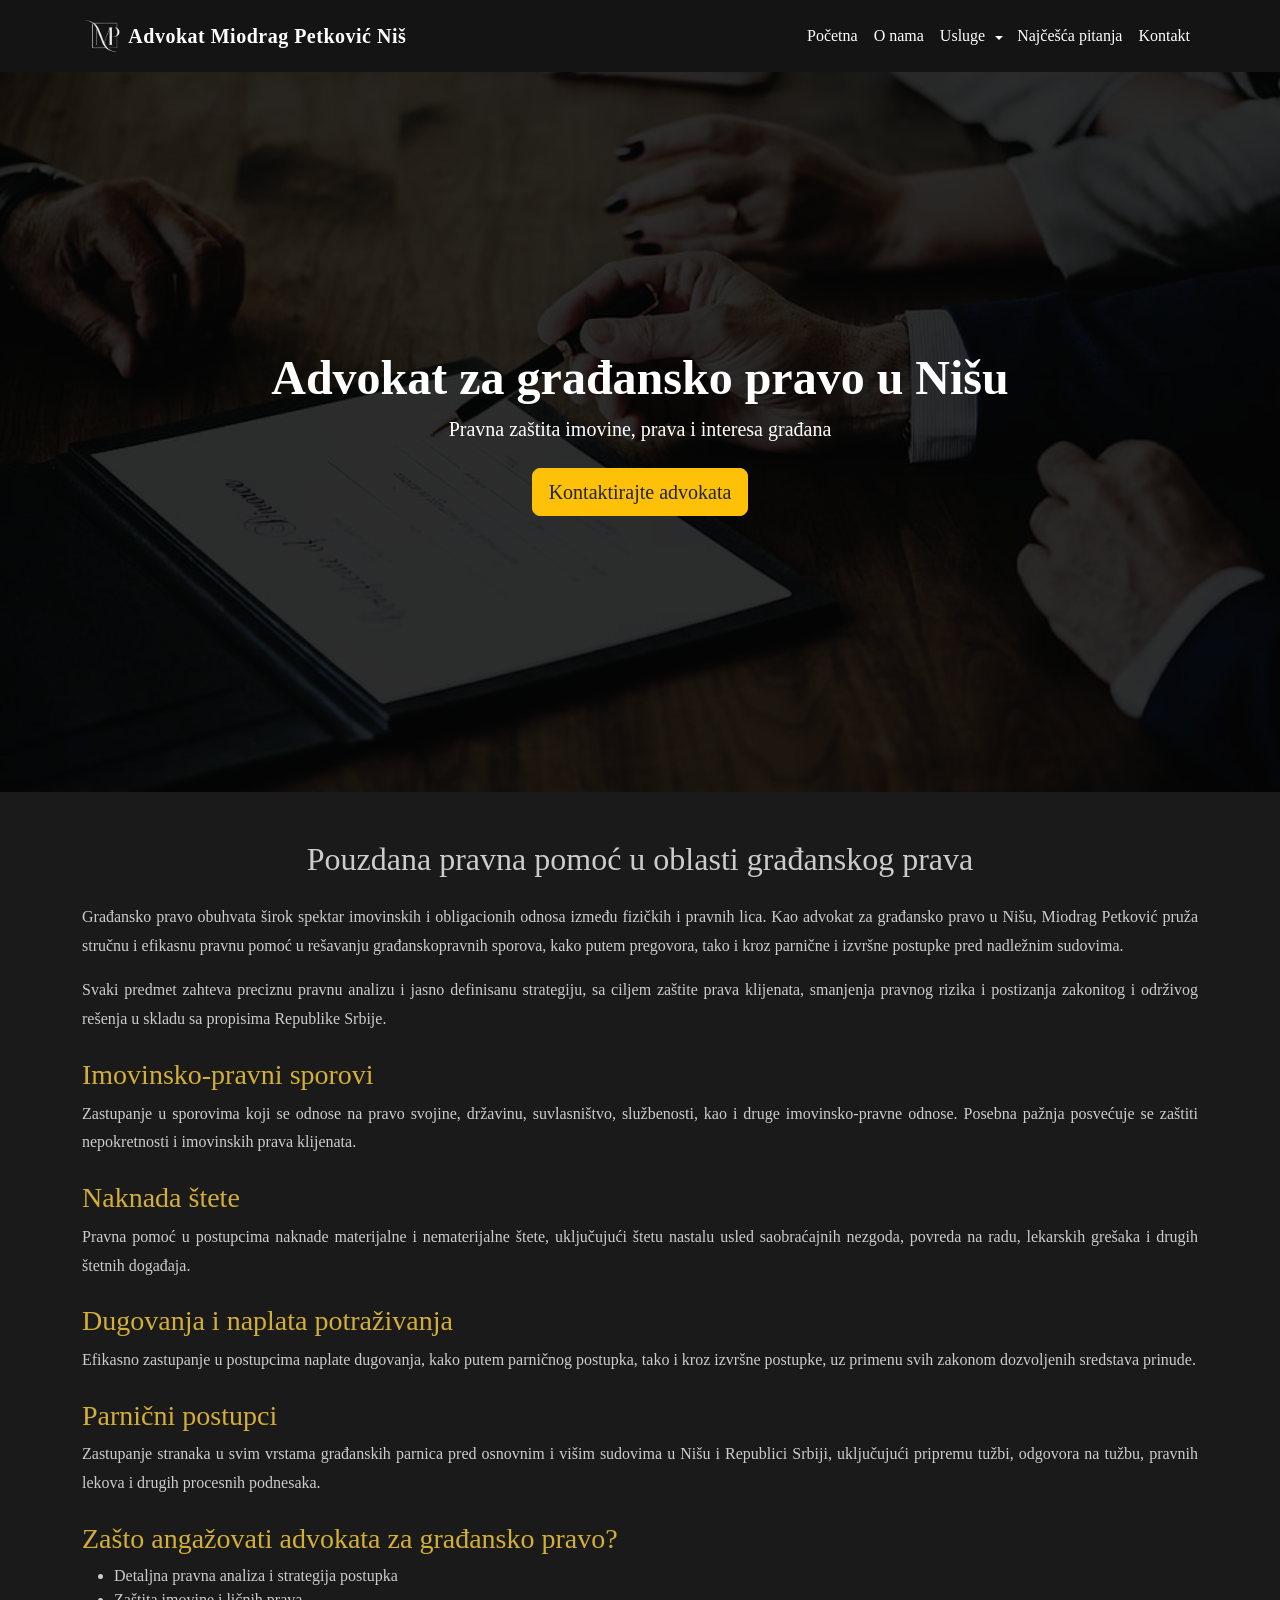
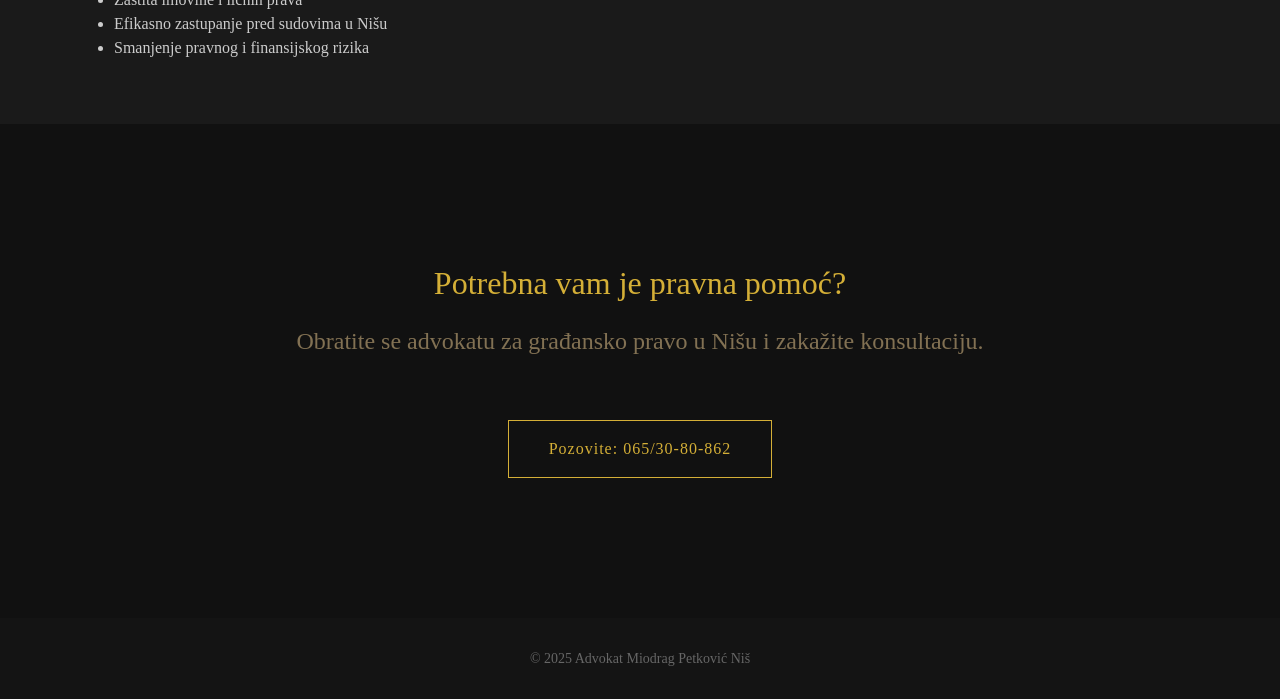
<file: usluge/gradjansko-pravo-nis.html>
<!DOCTYPE html>
<html lang="sr">
<head>
    <meta charset="UTF-8">
    <meta name="viewport" content="width=device-width, initial-scale=1.0">

    <title>Advokat za građansko pravo u Nišu | Miodrag Petković</title>

    <meta name="description" content="Advokat za građansko pravo u Nišu. Imovinski sporovi, naknada štete, dugovanja i parnični postupci. Pouzdana pravna zaštita.">

    <meta name="keywords" content="advokat za građansko pravo Niš, građanski advokat Niš, imovinski sporovi, naknada štete, parnični postupak Niš">

    <meta name="robots" content="index, follow">

    <link rel="canonical" href="https://www.advokatmiodragpetkovicnis
.rs/usluge/gradjansko-pravo-nis.html">

    <link rel="icon" href="../favicon.png" sizes="48x48">

    <!-- Bootstrap -->
    <link href="https://cdn.jsdelivr.net/npm/bootstrap@5.3.2/dist/css/bootstrap.min.css" rel="stylesheet">

    <!-- Google Fonts -->
    <link href="https://fonts.googleapis.com/css2?family=Roboto:wght@400;700&display=swap" rel="stylesheet">

    <!-- Font Awesome -->
    <link href="https://cdnjs.cloudflare.com/ajax/libs/font-awesome/5.15.3/css/all.min.css" rel="stylesheet">

    <!-- Custom CSS -->
    <link rel="stylesheet" href="../style.css">
</head>

<body>

<!-- NAVBAR -->
<nav class="navbar navbar-expand-lg navbar-dark main-navbar">
    <div class="container">
        <a class="navbar-brand d-flex align-items-center" href="../index.html">
            <img src="../favicon.png" width="40" alt="Advokatska pomoć Niš">
            <span class="title" style="padding-left: 2%;">Advokat Miodrag Petković Niš</span>
        </a>

        <button class="navbar-toggler" type="button" data-bs-toggle="collapse"
                data-bs-target="#mainNavbar" aria-controls="mainNavbar"
                aria-expanded="false" aria-label="Toggle navigation">
            <span class="navbar-toggler-icon"></span>
        </button>

        <div class="collapse navbar-collapse" id="mainNavbar">
            <ul class="navbar-nav ms-auto align-items-lg-center">
                <li class="nav-item">
                    <a class="nav-link" href="../index.html">Početna</a>
                </li>
                <li class="nav-item"><a class="nav-link" href="../o-nama.html">O nama</a></li>

                <!-- USLUGE -->
                <li class="nav-item dropdown">
                    <div class="d-flex align-items-center">
                        <a class="nav-link pe-1" href="../index.html#usluge">Usluge</a>
                        <!-- Dugme za dropdown -->
                        <button class="btn dropdown-toggle dropdown-toggle-split"
                                aria-expanded="true" id="dropdown-toggle">
                            <span class="visually-hidden">Toggle Dropdown</span>
                        </button>
                    </div>
                    <ul class="dropdown-menu">
                        <li><a class="dropdown-item" href="porodicno-pravo-nis.html">Porodično pravo</a></li>
                        <li><a class="dropdown-item" href="gradjansko-pravo-nis.html">Građansko pravo</a></li>
                        <li><a class="dropdown-item" href="obligaciono-pravo-nis.html">Obligaciono pravo</a></li>
                        <li><a class="dropdown-item" href="privredno-pravo-nis.html">Privredno pravo</a></li>
                        <li><a class="dropdown-item" href="krivicno-pravo-nis.html">Krivično pravo</a></li>
                        <li><a class="dropdown-item" href="radno-pravo-nis.html">Radno pravo</a></li>
                    </ul>
                </li>
                <li class="nav-item"><a class="nav-link" href="../faq.html">Najčešća pitanja</a></li>
                <li class="nav-item">
                                        <a class="nav-link" href="../kontakt.html">Kontakt</a>

                </li>
            </ul>
        </div>
    </div>
</nav>

<!-- HERO -->
<section class="hero">
    <div class="animated-bg"></div>
    <div class="hero-content text-center text-white">
        <h1 class="display-5 fw-bold">
            Advokat za građansko pravo u Nišu
        </h1>
        <p class="lead mb-4">
            Pravna zaštita imovine, prava i interesa građana
        </p>
        <a href="../kontakt.html" class="btn btn-warning btn-lg" style="color:#212529;">
            Kontaktirajte advokata
        </a>
    </div>
</section>

<!-- SADRŽAJ -->
<section class="py-5 usluge-content">
    <div class="container">

        <h2 class="text-center mb-4">Pouzdana pravna pomoć u oblasti građanskog prava</h2>

        <p style="text-align:justify;">
            Građansko pravo obuhvata širok spektar imovinskih i obligacionih odnosa između fizičkih i pravnih lica. Kao advokat za građansko pravo u Nišu, Miodrag Petković pruža stručnu i efikasnu pravnu pomoć u rešavanju građanskopravnih sporova, kako putem pregovora, tako i kroz parnične i izvršne postupke pred nadležnim sudovima.
        </p>

        <p style="text-align:justify;">
            Svaki predmet zahteva preciznu pravnu analizu i jasno definisanu strategiju, sa ciljem zaštite prava klijenata, smanjenja pravnog rizika i postizanja zakonitog i održivog rešenja u skladu sa propisima Republike Srbije.
        </p>

        <h3 class="mt-4">Imovinsko-pravni sporovi</h3>
        <p style="text-align:justify;">
            Zastupanje u sporovima koji se odnose na pravo svojine, državinu, suvlasništvo, službenosti, kao i druge imovinsko-pravne odnose. Posebna pažnja posvećuje se zaštiti nepokretnosti i imovinskih prava klijenata.
        </p>

        <h3 class="mt-4">Naknada štete</h3>
        <p style="text-align:justify;">
            Pravna pomoć u postupcima naknade materijalne i nematerijalne štete, uključujući štetu nastalu usled saobraćajnih nezgoda, povreda na radu, lekarskih grešaka i drugih štetnih događaja.
        </p>

        <h3 class="mt-4">Dugovanja i naplata potraživanja</h3>
        <p style="text-align:justify;">
            Efikasno zastupanje u postupcima naplate dugovanja, kako putem parničnog postupka, tako i kroz izvršne postupke, uz primenu svih zakonom dozvoljenih sredstava prinude.
        </p>

        <h3 class="mt-4">Parnični postupci</h3>
        <p style="text-align:justify;">
            Zastupanje stranaka u svim vrstama građanskih parnica pred osnovnim i višim sudovima u Nišu i Republici Srbiji, uključujući pripremu tužbi, odgovora na tužbu, pravnih lekova i drugih procesnih podnesaka.
        </p>

        <h3 class="mt-4">Zašto angažovati advokata za građansko pravo?</h3>
        <ul>
            <li>Detaljna pravna analiza i strategija postupka</li>
            <li>Zaštita imovine i ličnih prava</li>
            <li>Efikasno zastupanje pred sudovima u Nišu</li>
            <li>Smanjenje pravnog i finansijskog rizika</li>
        </ul>

    </div>
</section>

<!-- FINAL CTA -->

<section class="final-cta section-padding">
  <div class="container">
        <h3 class="gold">Potrebna vam je pravna pomoć?</h3>
        <h4 class="mb-4" style="color: #827153;">Obratite se advokatu za građansko pravo u Nišu i zakažite konsultaciju.</h4>
        <a href="tel:+381653080862" class="cta-btn">
            Pozovite: 065/30-80-862
        </a>
  </div>
</section>

<!-- FOOTER -->
<footer>
    © 2025 Advokat Miodrag Petković Niš
</footer>

<script src="https://cdn.jsdelivr.net/npm/bootstrap@5.3.2/dist/js/bootstrap.bundle.min.js"></script>
<script src="../script.js"></script>

</body>
</html>
</file>
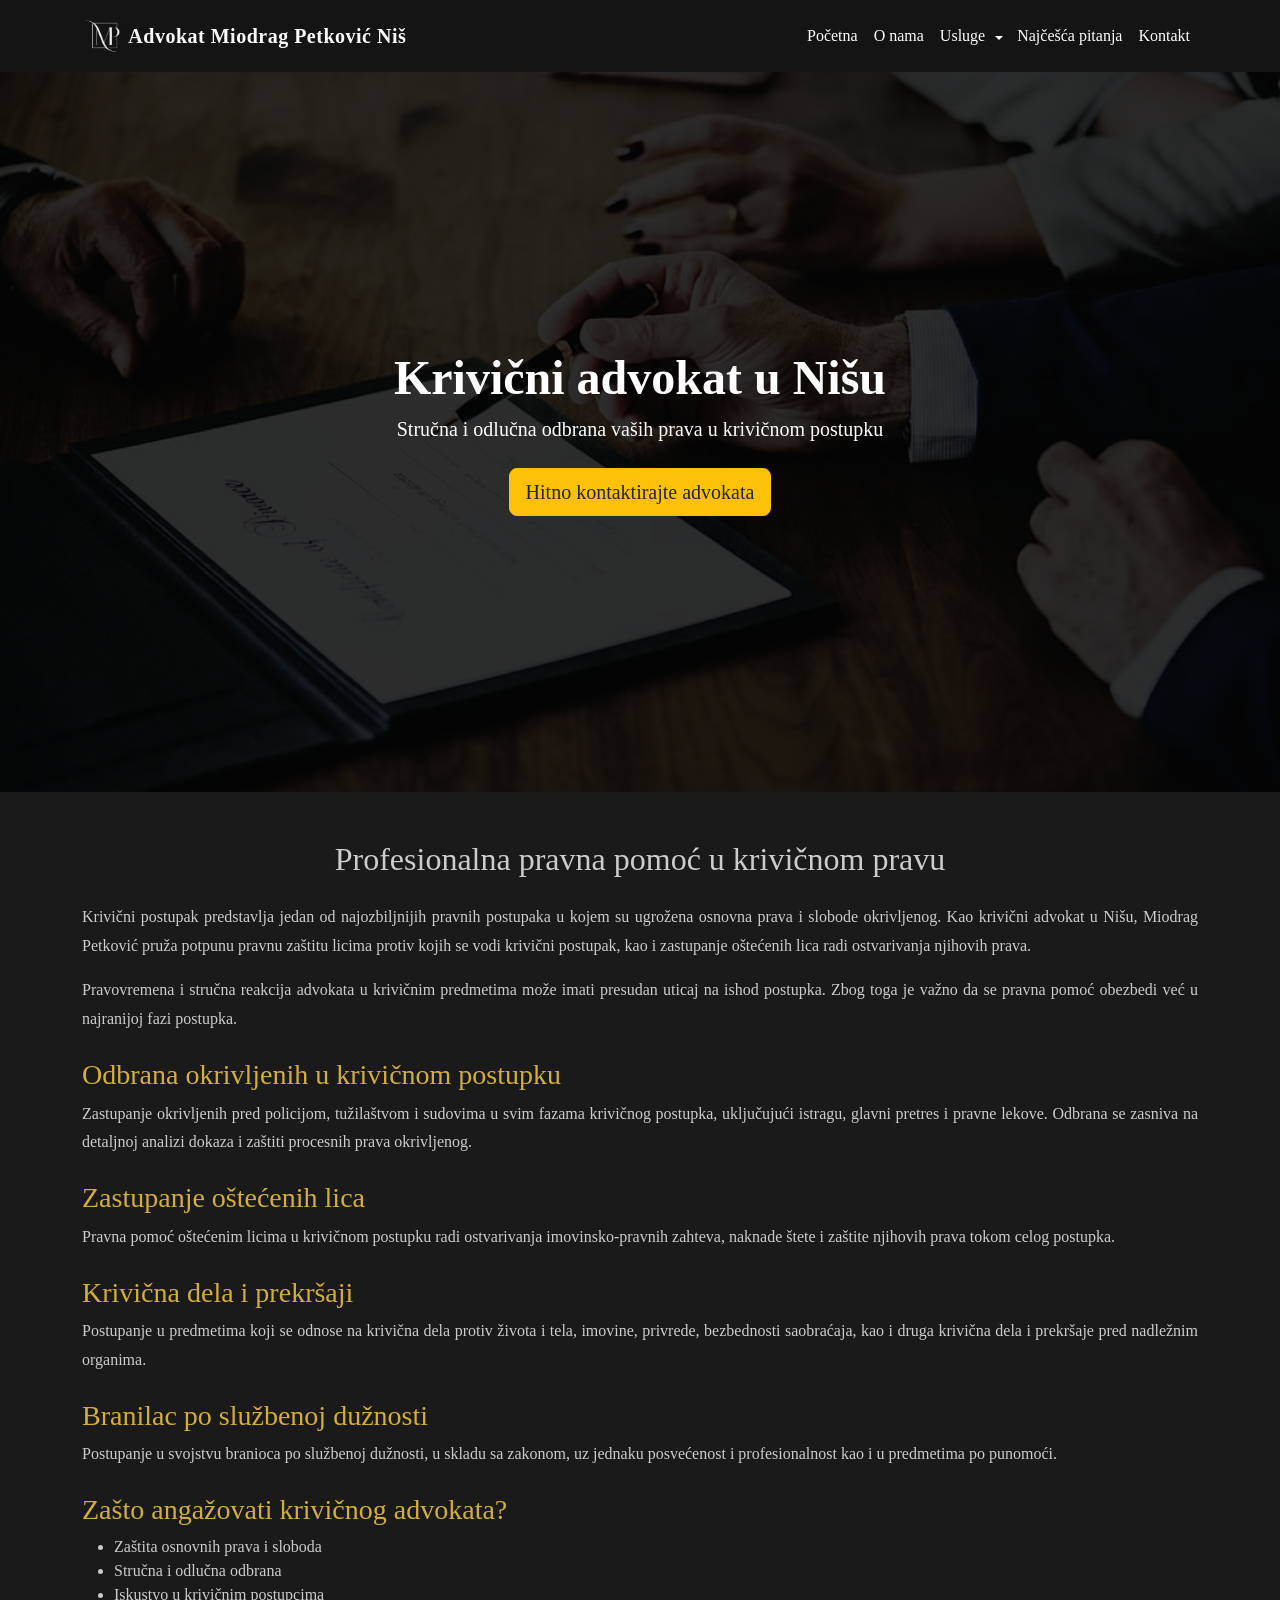
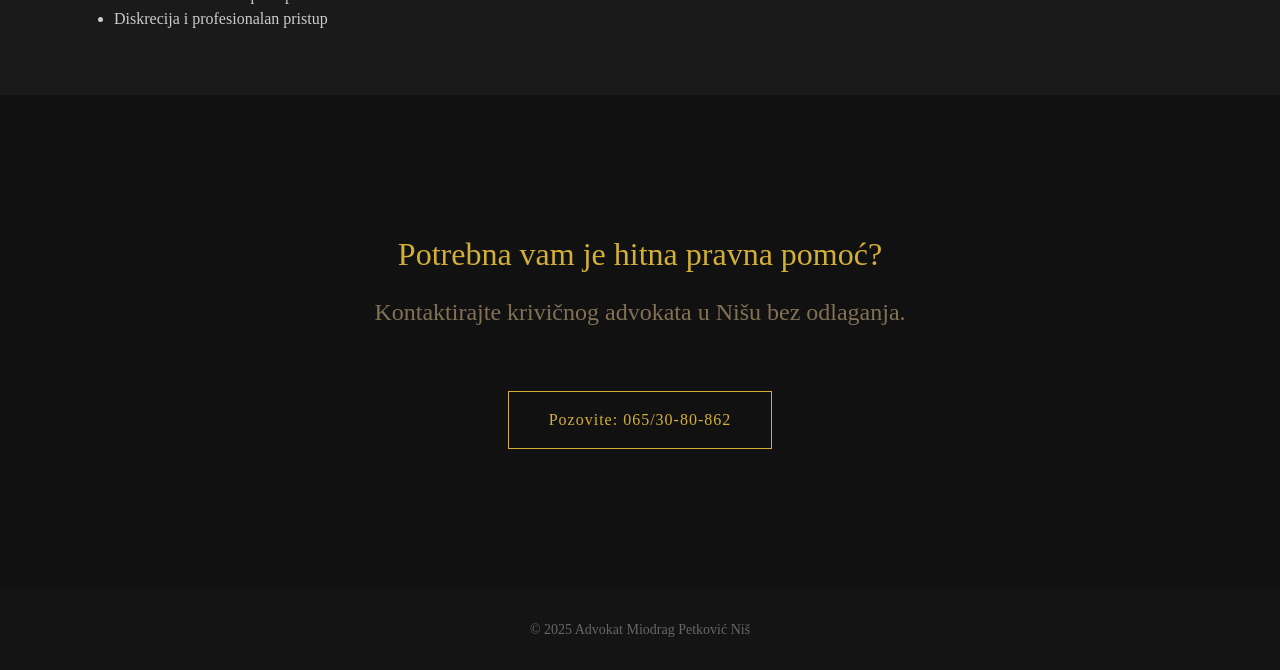
<file: usluge/krivicno-pravo-nis.html>
<!DOCTYPE html>
<html lang="sr">
<head>
    <meta charset="UTF-8">
    <meta name="viewport" content="width=device-width, initial-scale=1.0">

    <title>Krivični advokat u Nišu | Odbrana u krivičnim postupcima</title>

    <meta name="description" content="Krivični advokat u Nišu. Odbrana okrivljenih, zastupanje oštećenih, krivični postupci i hitna pravna pomoć.">

    <meta name="keywords" content="krivicni advokat Niš, advokat za krivicno pravo, krivicna odbrana Niš, krivicni postupak, branilac po sluzbenoj duznosti">

    <meta name="robots" content="index, follow">

    <link rel="canonical" href="https://www.advokatmiodragpetkovicnis
.rs/usluge/krivicno-pravo-nis.html">

    <link rel="icon" href="../favicon.png" sizes="48x48">

    <!-- Bootstrap -->
    <link href="https://cdn.jsdelivr.net/npm/bootstrap@5.3.2/dist/css/bootstrap.min.css" rel="stylesheet">

    <!-- Google Fonts -->
    <link href="https://fonts.googleapis.com/css2?family=Roboto:wght@400;700&display=swap" rel="stylesheet">

    <!-- Font Awesome -->
    <link href="https://cdnjs.cloudflare.com/ajax/libs/font-awesome/5.15.3/css/all.min.css" rel="stylesheet">

    <!-- Custom CSS -->
    <link rel="stylesheet" href="../style.css">
</head>

<body>

<!-- NAVBAR -->
<nav class="navbar navbar-expand-lg navbar-dark main-navbar">
    <div class="container">
        <a class="navbar-brand d-flex align-items-center" href="../index.html">
            <img src="../favicon.png" width="40" alt="Advokat">
            <span class="title" style="padding-left: 2%;">Advokat Miodrag Petković Niš</span>
        </a>

        <button class="navbar-toggler" type="button" data-bs-toggle="collapse"
                data-bs-target="#mainNavbar" aria-controls="mainNavbar"
                aria-expanded="false" aria-label="Toggle navigation">
            <span class="navbar-toggler-icon"></span>
        </button>

        <div class="collapse navbar-collapse" id="mainNavbar">
            <ul class="navbar-nav ms-auto align-items-lg-center">
                <li class="nav-item">
                    <a class="nav-link" href="../index.html">Početna</a>
                </li>
                <li class="nav-item"><a class="nav-link" href="../o-nama.html">O nama</a></li>

                <!-- USLUGE -->
                <li class="nav-item dropdown">
                    <div class="d-flex align-items-center">
                        <a class="nav-link pe-1" href="../index.html#usluge">Usluge</a>
                        <!-- Dugme za dropdown -->
                        <button class="btn dropdown-toggle dropdown-toggle-split"
                                aria-expanded="true" id="dropdown-toggle">
                            <span class="visually-hidden">Toggle Dropdown</span>
                        </button>
                    </div>
                    <ul class="dropdown-menu">
                        <li><a class="dropdown-item" href="porodicno-pravo-nis.html">Porodično pravo</a></li>
                        <li><a class="dropdown-item" href="gradjansko-pravo-nis.html">Građansko pravo</a></li>
                        <li><a class="dropdown-item" href="obligaciono-pravo-nis.html">Obligaciono pravo</a></li>
                        <li><a class="dropdown-item" href="privredno-pravo-nis.html">Privredno pravo</a></li>
                        <li><a class="dropdown-item" href="krivicno-pravo-nis.html">Krivično pravo</a></li>
                        <li><a class="dropdown-item" href="radno-pravo-nis.html">Radno pravo</a></li>
                    </ul>
                </li>
                <li class="nav-item"><a class="nav-link" href="../faq.html">Najčešća pitanja</a></li>
                <li class="nav-item">
                                        <a class="nav-link" href="../kontakt.html">Kontakt</a>

                </li>
            </ul>
        </div>
    </div>
</nav>

<!-- HERO -->
<section class="hero">
    <div class="animated-bg"></div>
    <div class="hero-content text-center text-white">
        <h1 class="display-5 fw-bold">
            Krivični advokat u Nišu
        </h1>
        <p class="lead mb-4">
            Stručna i odlučna odbrana vaših prava u krivičnom postupku
        </p>
        <a href="../kontakt.html" class="btn btn-warning btn-lg" style="color:#212529;">
            Hitno kontaktirajte advokata
        </a>
    </div>
</section>

<!-- SADRŽAJ -->
<section class="py-5 usluge-content">
    <div class="container">

        <h2 class="text-center mb-4">Profesionalna pravna pomoć u krivičnom pravu</h2>

        <p style="text-align:justify;">
            Krivični postupak predstavlja jedan od najozbiljnijih pravnih postupaka u kojem su ugrožena osnovna prava i slobode okrivljenog. Kao krivični advokat u Nišu, Miodrag Petković pruža potpunu pravnu zaštitu licima protiv kojih se vodi krivični postupak, kao i zastupanje oštećenih lica radi ostvarivanja njihovih prava.
        </p>

        <p style="text-align:justify;">
            Pravovremena i stručna reakcija advokata u krivičnim predmetima može imati presudan uticaj na ishod postupka. Zbog toga je važno da se pravna pomoć obezbedi već u najranijoj fazi postupka.
        </p>

        <h3 class="mt-4">Odbrana okrivljenih u krivičnom postupku</h3>
        <p style="text-align:justify;">
            Zastupanje okrivljenih pred policijom, tužilaštvom i sudovima u svim fazama krivičnog postupka, uključujući istragu, glavni pretres i pravne lekove. Odbrana se zasniva na detaljnoj analizi dokaza i zaštiti procesnih prava okrivljenog.
        </p>

        <h3 class="mt-4">Zastupanje oštećenih lica</h3>
        <p style="text-align:justify;">
            Pravna pomoć oštećenim licima u krivičnom postupku radi ostvarivanja imovinsko-pravnih zahteva, naknade štete i zaštite njihovih prava tokom celog postupka.
        </p>

        <h3 class="mt-4">Krivična dela i prekršaji</h3>
        <p style="text-align:justify;">
            Postupanje u predmetima koji se odnose na krivična dela protiv života i tela, imovine, privrede, bezbednosti saobraćaja, kao i druga krivična dela i prekršaje pred nadležnim organima.
        </p>

        <h3 class="mt-4">Branilac po službenoj dužnosti</h3>
        <p style="text-align:justify;">
            Postupanje u svojstvu branioca po službenoj dužnosti, u skladu sa zakonom, uz jednaku posvećenost i profesionalnost kao i u predmetima po punomoći.
        </p>

        <h3 class="mt-4">Zašto angažovati krivičnog advokata?</h3>
        <ul>
            <li>Zaštita osnovnih prava i sloboda</li>
            <li>Stručna i odlučna odbrana</li>
            <li>Iskustvo u krivičnim postupcima</li>
            <li>Diskrecija i profesionalan pristup</li>
        </ul>

    </div>
</section>

<!-- FINAL CTA -->

<section class="final-cta section-padding">
  <div class="container">
        <h3 class="gold">Potrebna vam je hitna pravna pomoć?</h3>
        <h4 class="mb-4" style="color: #827153;">Kontaktirajte krivičnog advokata u Nišu bez odlaganja.</h4>
        <a href="tel:+381653080862" class="cta-btn">
            Pozovite: 065/30-80-862
        </a>
  </div>
</section>

<!-- FOOTER -->
<footer>
    © 2025 Advokat Miodrag Petković Niš
</footer>

<script src="https://cdn.jsdelivr.net/npm/bootstrap@5.3.2/dist/js/bootstrap.bundle.min.js"></script>
<script src="../script.js"></script>

</body>
</html>
</file>
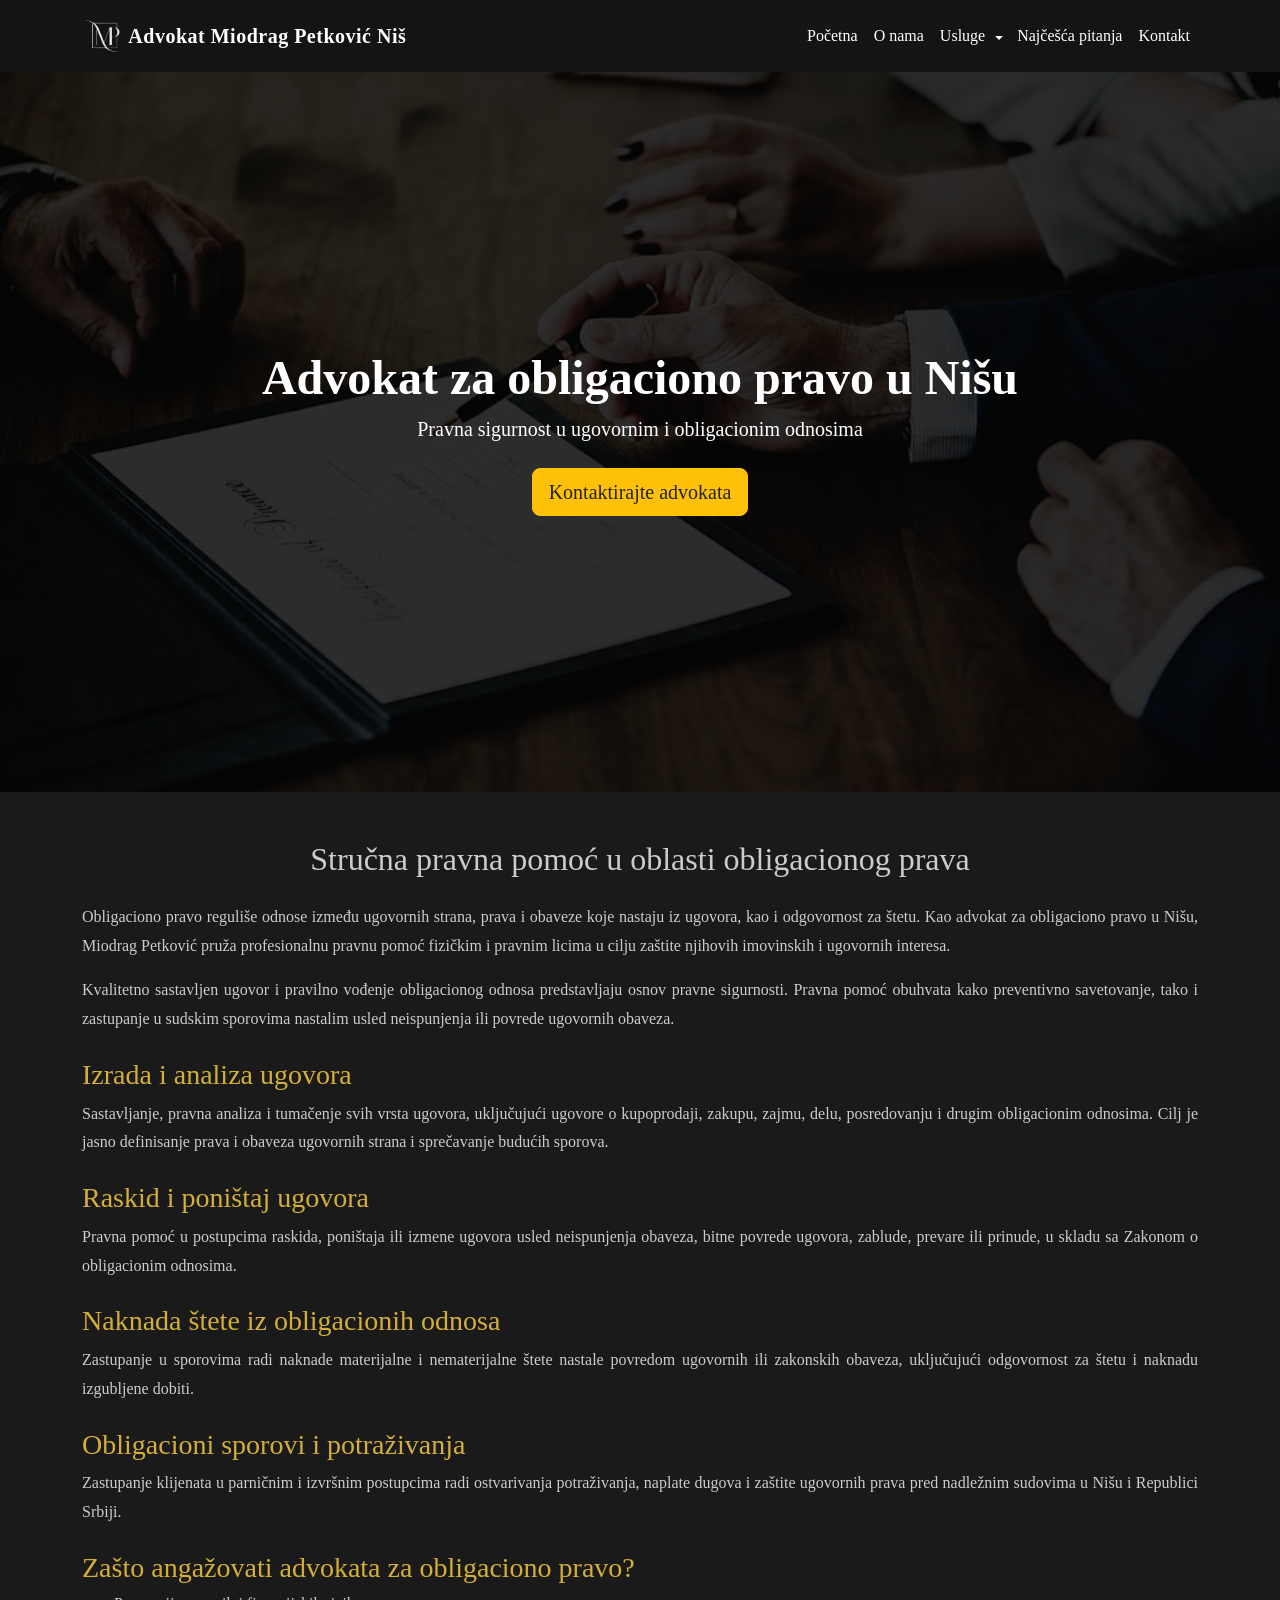
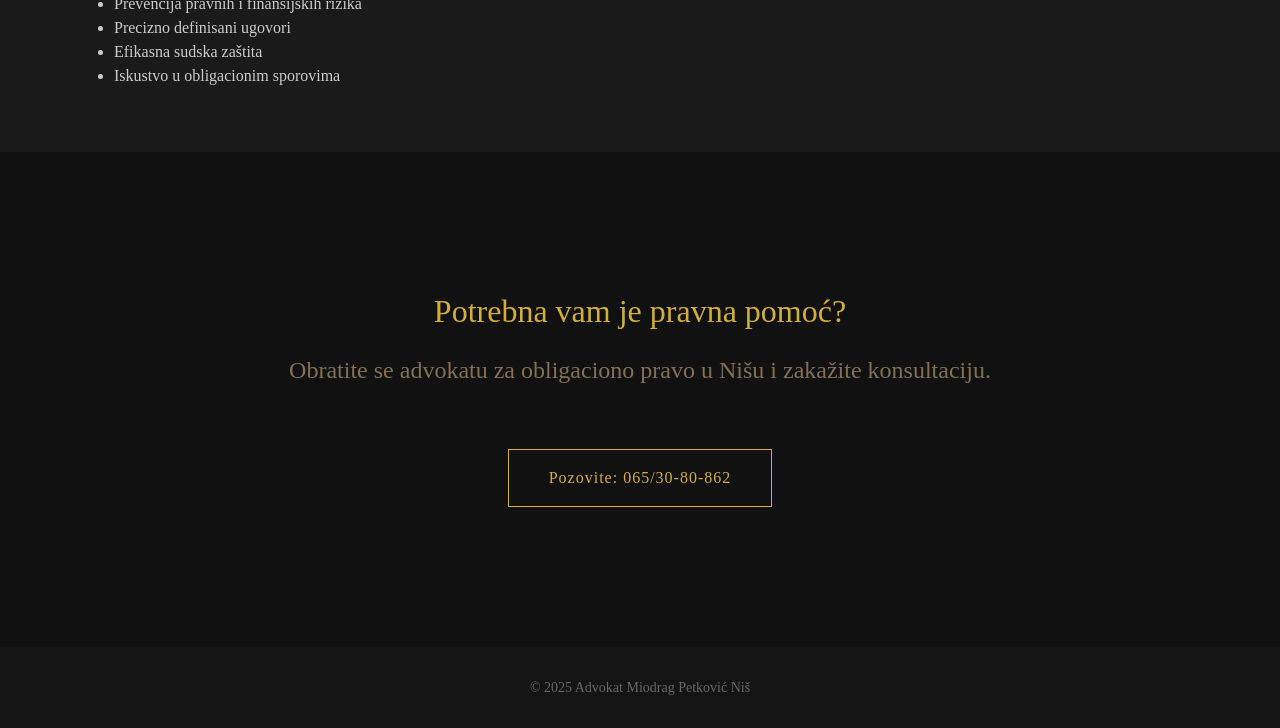
<file: usluge/obligaciono-pravo-nis.html>
<!DOCTYPE html>
<html lang="sr">
<head>
    <meta charset="UTF-8">
    <meta name="viewport" content="width=device-width, initial-scale=1.0">

    <title>Advokat za obligaciono pravo u Nišu | Ugovori i potraživanja</title>

    <meta name="description" content="Advokat za obligaciono pravo u Nišu. Izrada i analiza ugovora, raskid ugovora, naknada štete i obligacioni sporovi.">

    <meta name="keywords" content="advokat za obligaciono pravo Niš, advokat za ugovore Niš, raskid ugovora, obligacioni sporovi, potraživanja">

    <meta name="robots" content="index, follow">

    <link rel="canonical" href="https://www.advokatmiodragpetkovicnis
.rs/usluge/obligaciono-pravo-nis.html">

    <link rel="icon" href="../favicon.png" sizes="48x48">

    <!-- Bootstrap -->
    <link href="https://cdn.jsdelivr.net/npm/bootstrap@5.3.2/dist/css/bootstrap.min.css" rel="stylesheet">

    <!-- Google Fonts -->
    <link href="https://fonts.googleapis.com/css2?family=Roboto:wght@400;700&display=swap" rel="stylesheet">

    <!-- Font Awesome -->
    <link href="https://cdnjs.cloudflare.com/ajax/libs/font-awesome/5.15.3/css/all.min.css" rel="stylesheet">

    <!-- Custom CSS -->
    <link rel="stylesheet" href="../style.css">
</head>

<body>

<!-- NAVBAR -->
<nav class="navbar navbar-expand-lg navbar-dark main-navbar">
    <div class="container">
        <a class="navbar-brand d-flex align-items-center" href="../index.html">
            <img src="../favicon.png" width="40" alt="Advokatska kancelarija">
            <span class="title" style="padding-left: 2%;">Advokat Miodrag Petković Niš</span>
        </a>

        <button class="navbar-toggler" type="button" data-bs-toggle="collapse"
                data-bs-target="#mainNavbar" aria-controls="mainNavbar"
                aria-expanded="false" aria-label="Toggle navigation">
            <span class="navbar-toggler-icon"></span>
        </button>

        <div class="collapse navbar-collapse" id="mainNavbar">
            <ul class="navbar-nav ms-auto align-items-lg-center">
                <li class="nav-item">
                    <a class="nav-link" href="../index.html">Početna</a>
                </li>
                <li class="nav-item"><a class="nav-link" href="../o-nama.html">O nama</a></li>

                <!-- USLUGE -->
                <li class="nav-item dropdown">
                    <div class="d-flex align-items-center">
                        <a class="nav-link pe-1" href="../index.html#usluge">Usluge</a>
                        <!-- Dugme za dropdown -->
                        <button class="btn dropdown-toggle dropdown-toggle-split"
                                aria-expanded="true" id="dropdown-toggle">
                            <span class="visually-hidden">Toggle Dropdown</span>
                        </button>
                    </div>
                    <ul class="dropdown-menu">
                        <li><a class="dropdown-item" href="porodicno-pravo-nis.html">Porodično pravo</a></li>
                        <li><a class="dropdown-item" href="gradjansko-pravo-nis.html">Građansko pravo</a></li>
                        <li><a class="dropdown-item" href="obligaciono-pravo-nis.html">Obligaciono pravo</a></li>
                        <li><a class="dropdown-item" href="privredno-pravo-nis.html">Privredno pravo</a></li>
                        <li><a class="dropdown-item" href="krivicno-pravo-nis.html">Krivično pravo</a></li>
                        <li><a class="dropdown-item" href="radno-pravo-nis.html">Radno pravo</a></li>
                    </ul>
                </li>
                <li class="nav-item"><a class="nav-link" href="../faq.html">Najčešća pitanja</a></li>
                <li class="nav-item">
                                        <a class="nav-link" href="../kontakt.html">Kontakt</a>

                </li>
            </ul>
        </div>
    </div>
</nav>

<!-- HERO -->
<section class="hero">
    <div class="animated-bg"></div>
    <div class="hero-content text-center text-white">
        <h1 class="display-5 fw-bold">
            Advokat za obligaciono pravo u Nišu
        </h1>
        <p class="lead mb-4">
            Pravna sigurnost u ugovornim i obligacionim odnosima
        </p>
        <a href="../kontakt.html" class="btn btn-warning btn-lg" style="color:#212529;">
            Kontaktirajte advokata
        </a>
    </div>
</section>

<!-- SADRŽAJ -->
<section class="py-5 usluge-content">
    <div class="container">

        <h2 class="text-center mb-4">Stručna pravna pomoć u oblasti obligacionog prava</h2>

        <p style="text-align:justify;">
            Obligaciono pravo reguliše odnose između ugovornih strana, prava i obaveze koje nastaju iz ugovora, kao i odgovornost za štetu. Kao advokat za obligaciono pravo u Nišu, Miodrag Petković pruža profesionalnu pravnu pomoć fizičkim i pravnim licima u cilju zaštite njihovih imovinskih i ugovornih interesa.
        </p>

        <p style="text-align:justify;">
            Kvalitetno sastavljen ugovor i pravilno vođenje obligacionog odnosa predstavljaju osnov pravne sigurnosti. Pravna pomoć obuhvata kako preventivno savetovanje, tako i zastupanje u sudskim sporovima nastalim usled neispunjenja ili povrede ugovornih obaveza.
        </p>

        <h3 class="mt-4">Izrada i analiza ugovora</h3>
        <p style="text-align:justify;">
            Sastavljanje, pravna analiza i tumačenje svih vrsta ugovora, uključujući ugovore o kupoprodaji, zakupu, zajmu, delu, posredovanju i drugim obligacionim odnosima. Cilj je jasno definisanje prava i obaveza ugovornih strana i sprečavanje budućih sporova.
        </p>

        <h3 class="mt-4">Raskid i poništaj ugovora</h3>
        <p style="text-align:justify;">
            Pravna pomoć u postupcima raskida, poništaja ili izmene ugovora usled neispunjenja obaveza, bitne povrede ugovora, zablude, prevare ili prinude, u skladu sa Zakonom o obligacionim odnosima.
        </p>

        <h3 class="mt-4">Naknada štete iz obligacionih odnosa</h3>
        <p style="text-align:justify;">
            Zastupanje u sporovima radi naknade materijalne i nematerijalne štete nastale povredom ugovornih ili zakonskih obaveza, uključujući odgovornost za štetu i naknadu izgubljene dobiti.
        </p>

        <h3 class="mt-4">Obligacioni sporovi i potraživanja</h3>
        <p style="text-align:justify;">
            Zastupanje klijenata u parničnim i izvršnim postupcima radi ostvarivanja potraživanja, naplate dugova i zaštite ugovornih prava pred nadležnim sudovima u Nišu i Republici Srbiji.
        </p>

        <h3 class="mt-4">Zašto angažovati advokata za obligaciono pravo?</h3>
        <ul>
            <li>Prevencija pravnih i finansijskih rizika</li>
            <li>Precizno definisani ugovori</li>
            <li>Efikasna sudska zaštita</li>
            <li>Iskustvo u obligacionim sporovima</li>
        </ul>

    </div>
</section>

<!-- FINAL CTA -->

<section class="final-cta section-padding">
  <div class="container">
        <h3 class="gold">Potrebna vam je pravna pomoć?</h3>
        <h4 class="mb-4" style="color: #827153;">Obratite se advokatu za obligaciono pravo u Nišu i zakažite konsultaciju.</h4>
        <a href="tel:+381653080862" class="cta-btn">
            Pozovite: 065/30-80-862
        </a>
  </div>
</section>

<!-- FOOTER -->
<footer>
    © 2025 Advokat Miodrag Petković Niš
</footer>

<script src="https://cdn.jsdelivr.net/npm/bootstrap@5.3.2/dist/js/bootstrap.bundle.min.js"></script>
<script src="../script.js"></script>

</body>
</html>
</file>
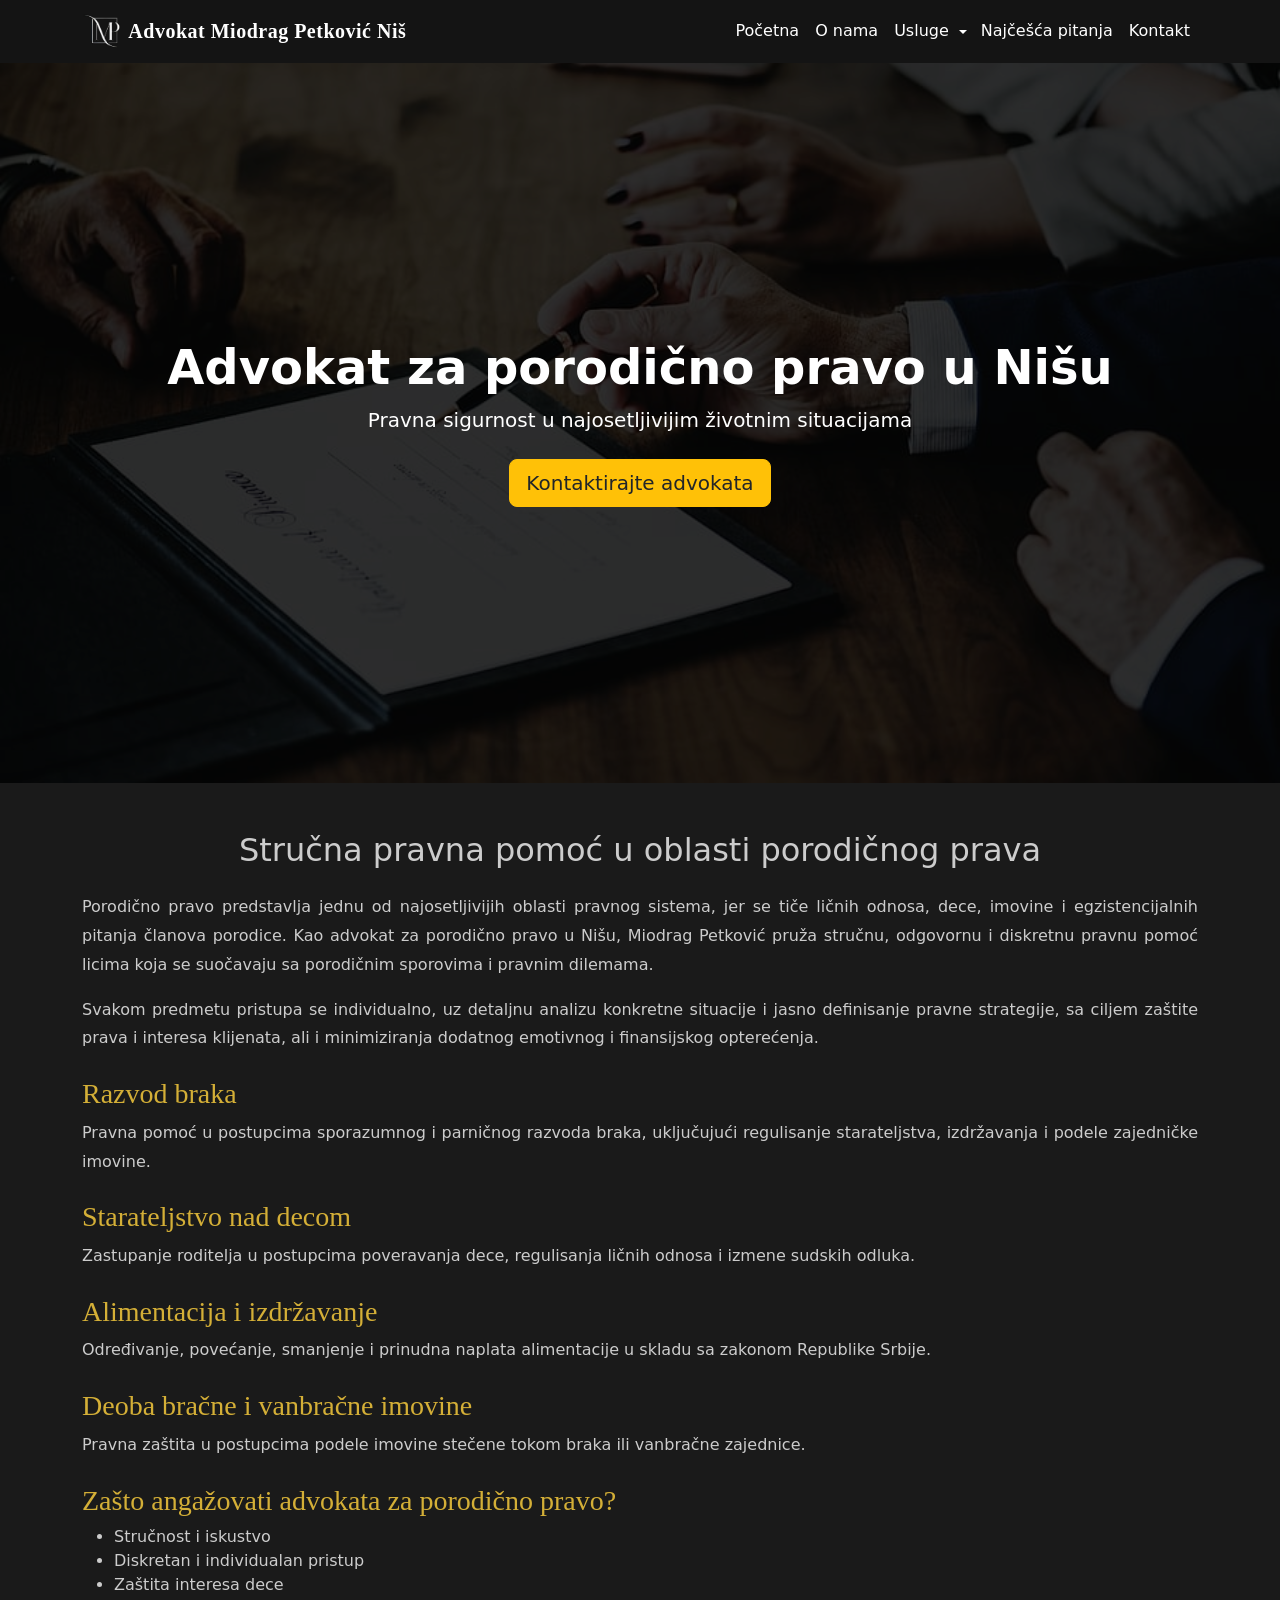
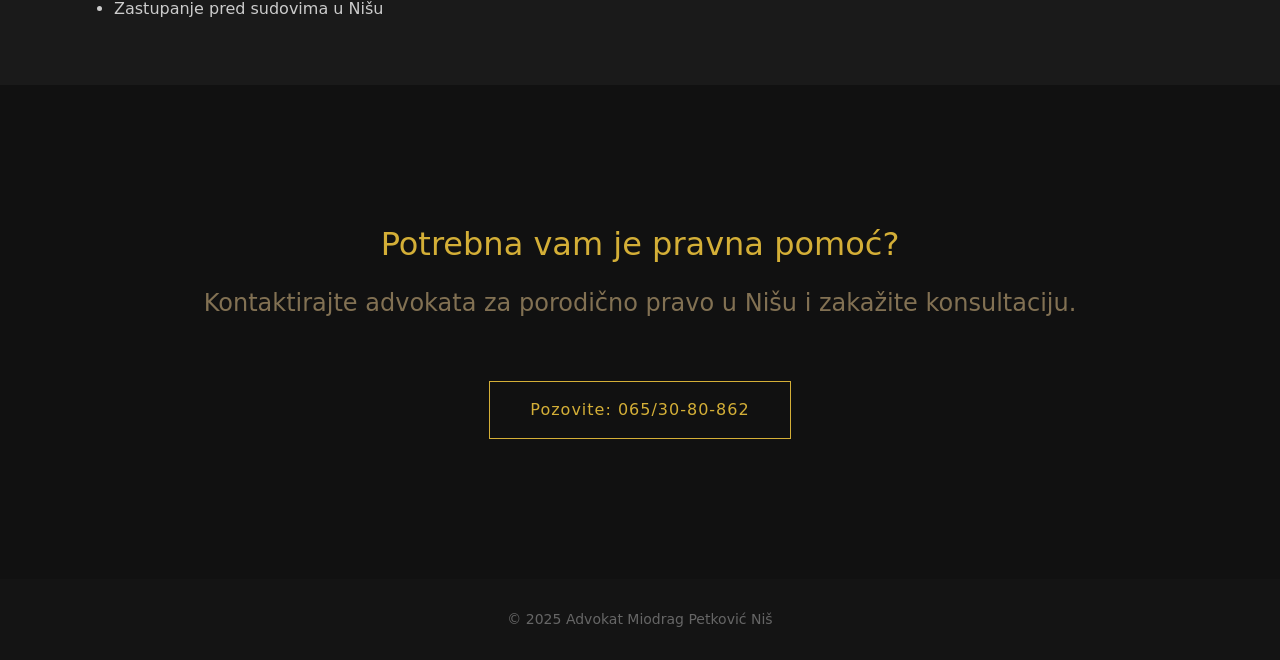
<file: usluge/porodicno-pravo-nis.html>
<!DOCTYPE html>
<html lang="sr">
<head>
<meta charset="UTF-8">
<meta name="viewport" content="width=device-width, initial-scale=1.0">

<title>Porodično pravo Niš | Advokat Miodrag Petković</title>

<meta name="description" content="Advokat za porodično pravo u Nišu. Razvod braka, alimentacija, starateljstvo nad decom, podela imovine. Pravna pomoć i zastupanje pred sudom.">

<meta name="robots" content="index, follow">
<link rel="canonical" href="https://advokatmiodragpetkovicnis.rs/usluge/porodicno-pravo-nis.html">

<meta property="og:title" content="Porodično pravo Niš – Advokat">
<meta property="og:description" content="Razvod, alimentacija, starateljstvo, podela imovine – Advokat u Nišu.">
<meta property="og:type" content="website">

<link rel="stylesheet" href="../style.css">
<link href="https://cdn.jsdelivr.net/npm/bootstrap@5.3.2/dist/css/bootstrap.min.css" rel="stylesheet">

<script type="application/ld+json">
{
 "@context": "https://schema.org",
 "@type": "LegalService",
 "name": "Porodično pravo Niš",
 "provider": {
   "@type": "Person",
   "name": "Miodrag Petković"
 },
 "areaServed": {
   "@type": "City",
   "name": "Niš"
 },
 "serviceType": "Porodično pravo",
 "description": "Razvod braka, alimentacija, starateljstvo i podela imovine u Nišu."
}
</script>

</head>
<body>

<!-- NAVBAR -->
<nav class="navbar navbar-expand-lg navbar-dark main-navbar">
    <div class="container">
        <a class="navbar-brand d-flex align-items-center" href="../index.html">
            <img src="../favicon.png" width="40" alt="Advokat Niš">
            <span class="title" style="padding-left: 2%;">Advokat Miodrag Petković Niš</span>
        </a>

        <button class="navbar-toggler" type="button" data-bs-toggle="collapse"
                data-bs-target="#mainNavbar" aria-controls="mainNavbar"
                aria-expanded="false" aria-label="Toggle navigation">
            <span class="navbar-toggler-icon"></span>
        </button>

        <div class="collapse navbar-collapse" id="mainNavbar">
            <ul class="navbar-nav ms-auto align-items-lg-center">
                <li class="nav-item">
                    <a class="nav-link" href="../index.html">Početna</a>
                </li>
                <li class="nav-item"><a class="nav-link" href="../o-nama.html">O nama</a></li>

                <!-- USLUGE -->
                <li class="nav-item dropdown">
                    <div class="d-flex align-items-center">
                        <a class="nav-link pe-1" href="../index.html#usluge">Usluge</a>
                        <!-- Dugme za dropdown -->
                        <button class="btn dropdown-toggle dropdown-toggle-split"
                                aria-expanded="true" id="dropdown-toggle">
                            <span class="visually-hidden">Toggle Dropdown</span>
                        </button>
                    </div>
                    <ul class="dropdown-menu">
                        <li><a class="dropdown-item" href="porodicno-pravo-nis.html">Porodično pravo</a></li>
                        <li><a class="dropdown-item" href="gradjansko-pravo-nis.html">Građansko pravo</a></li>
                        <li><a class="dropdown-item" href="obligaciono-pravo-nis.html">Obligaciono pravo</a></li>
                        <li><a class="dropdown-item" href="privredno-pravo-nis.html">Privredno pravo</a></li>
                        <li><a class="dropdown-item" href="krivicno-pravo-nis.html">Krivično pravo</a></li>
                        <li><a class="dropdown-item" href="radno-pravo-nis.html">Radno pravo</a></li>
                    </ul>
                </li>
                <li class="nav-item"><a class="nav-link" href="../faq.html">Najčešća pitanja</a></li>
                <li class="nav-item">
                                        <a class="nav-link" href="../kontakt.html">Kontakt</a>

                </li>
            </ul>
        </div>
    </div>
</nav>

<!-- HERO -->
<section class="hero">
    <div class="animated-bg"></div>
    <div class="hero-content text-center text-white">
        <h1 class="display-5 fw-bold">
            Advokat za porodično pravo u Nišu
        </h1>
        <p class="lead mb-4">
            Pravna sigurnost u najosetljivijim životnim situacijama
        </p>
        <a href="../kontakt.html" class="btn btn-warning btn-lg" style="color:#212529;">
            Kontaktirajte advokata
        </a>
    </div>
</section>

<!-- SADRŽAJ -->
<section class="py-5 usluge-content">
    <div class="container">

        <h2 class="text-center mb-4">Stručna pravna pomoć u oblasti porodičnog prava</h2>

        <p style="text-align:justify;">
            Porodično pravo predstavlja jednu od najosetljivijih oblasti pravnog sistema, jer se tiče ličnih odnosa, dece, imovine i egzistencijalnih pitanja članova porodice. Kao advokat za porodično pravo u Nišu, Miodrag Petković pruža stručnu, odgovornu i diskretnu pravnu pomoć licima koja se suočavaju sa porodičnim sporovima i pravnim dilemama.
        </p>

        <p style="text-align:justify;">
            Svakom predmetu pristupa se individualno, uz detaljnu analizu konkretne situacije i jasno definisanje pravne strategije, sa ciljem zaštite prava i interesa klijenata, ali i minimiziranja dodatnog emotivnog i finansijskog opterećenja.
        </p>

        <h3 class="mt-4">Razvod braka</h3>
        <p style="text-align:justify;">
            Pravna pomoć u postupcima sporazumnog i parničnog razvoda braka, uključujući regulisanje starateljstva, izdržavanja i podele zajedničke imovine.
        </p>

        <h3 class="mt-4">Starateljstvo nad decom</h3>
        <p style="text-align:justify;">
            Zastupanje roditelja u postupcima poveravanja dece, regulisanja ličnih odnosa i izmene sudskih odluka.
        </p>

        <h3 class="mt-4">Alimentacija i izdržavanje</h3>
        <p style="text-align:justify;">
            Određivanje, povećanje, smanjenje i prinudna naplata alimentacije u skladu sa zakonom Republike Srbije.
        </p>

        <h3 class="mt-4">Deoba bračne i vanbračne imovine</h3>
        <p style="text-align:justify;">
            Pravna zaštita u postupcima podele imovine stečene tokom braka ili vanbračne zajednice.
        </p>

        <h3 class="mt-4">Zašto angažovati advokata za porodično pravo?</h3>
        <ul>
            <li>Stručnost i iskustvo</li>
            <li>Diskretan i individualan pristup</li>
            <li>Zaštita interesa dece</li>
            <li>Zastupanje pred sudovima u Nišu</li>
        </ul>

    </div>
</section>

<section class="final-cta section-padding">
  <div class="container">
        <h3 class="gold">Potrebna vam je pravna pomoć?</h3>
        <h4 class="mb-4" style="color: #827153;">Kontaktirajte advokata za porodično pravo u Nišu i zakažite konsultaciju.</h4>
        <a href="tel:+381653080862" class="cta-btn">
            Pozovite: 065/30-80-862
        </a>
  </div>
</section>

<!-- FOOTER -->
<footer>
    © 2025 Advokat Miodrag Petković Niš
</footer>

<script src="https://cdn.jsdelivr.net/npm/bootstrap@5.3.2/dist/js/bootstrap.bundle.min.js"></script>
<script src="../script.js"></script>

</body>
</html>
</file>
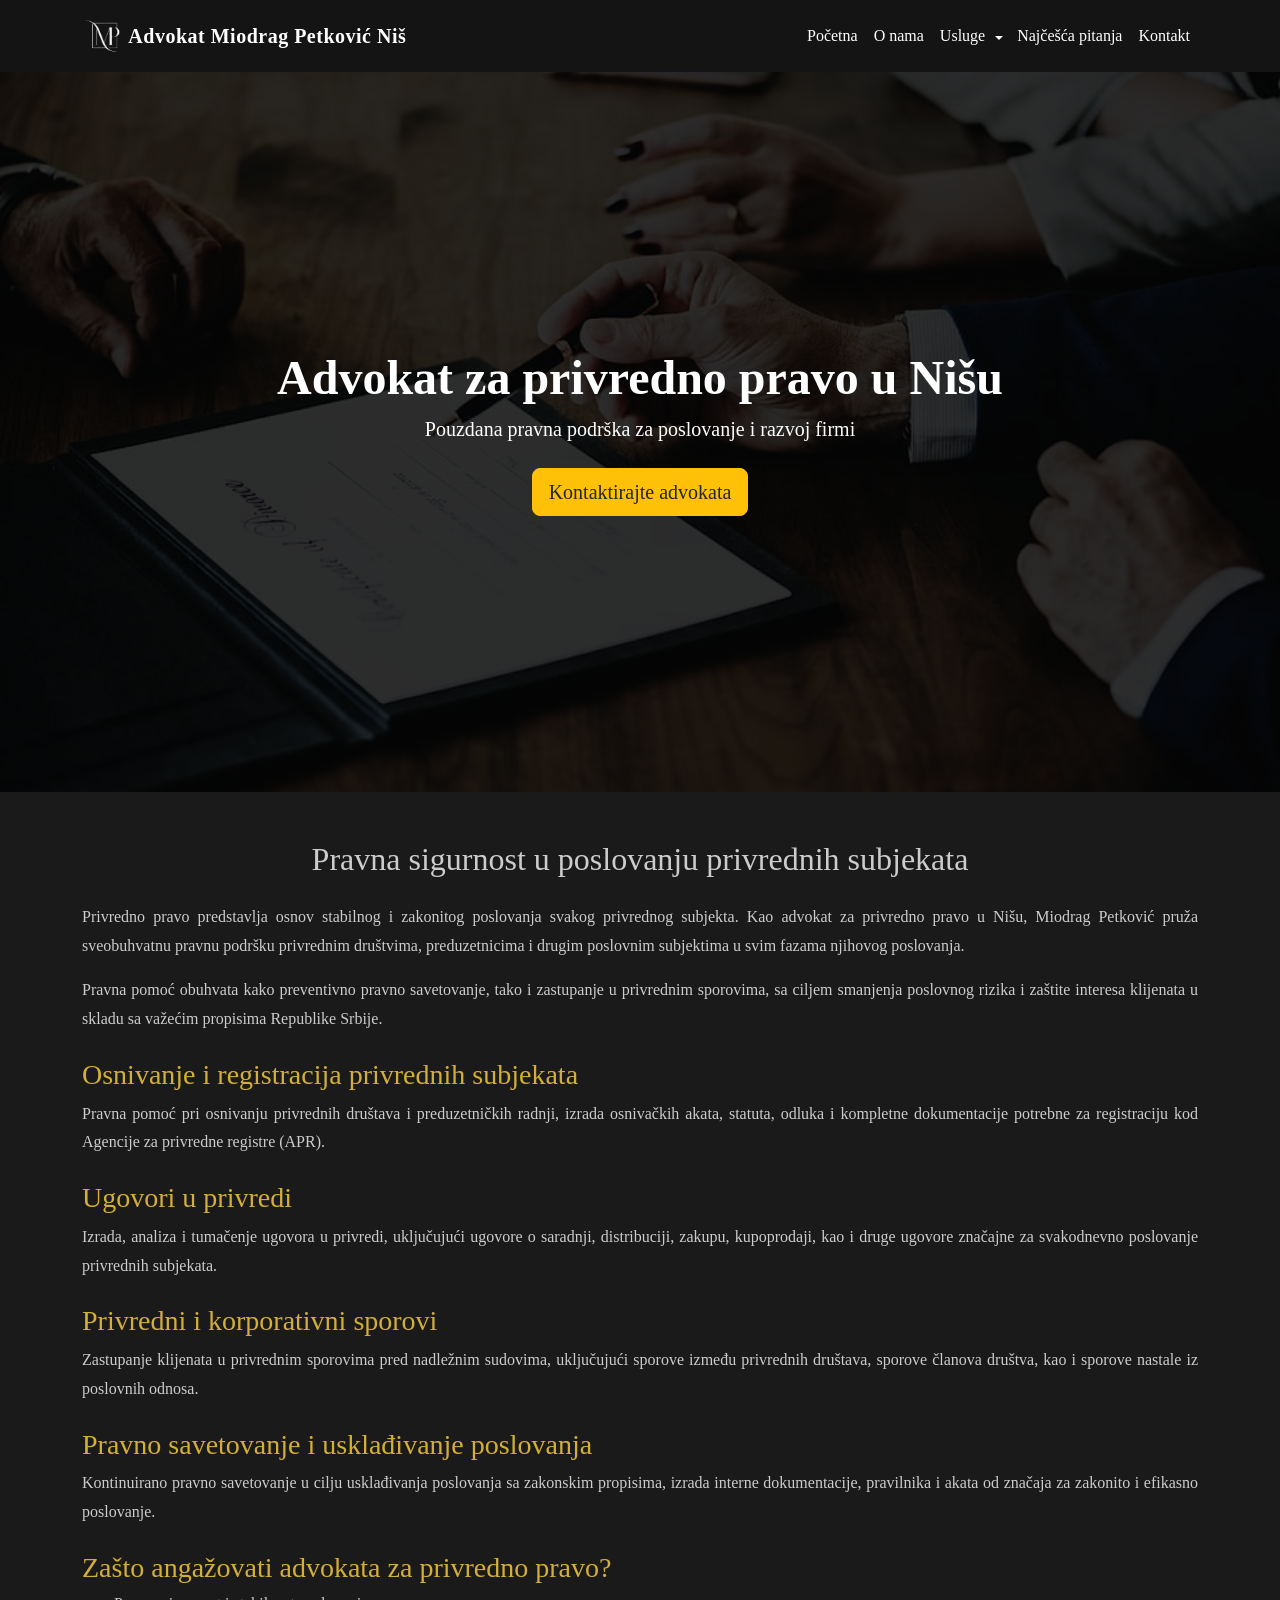
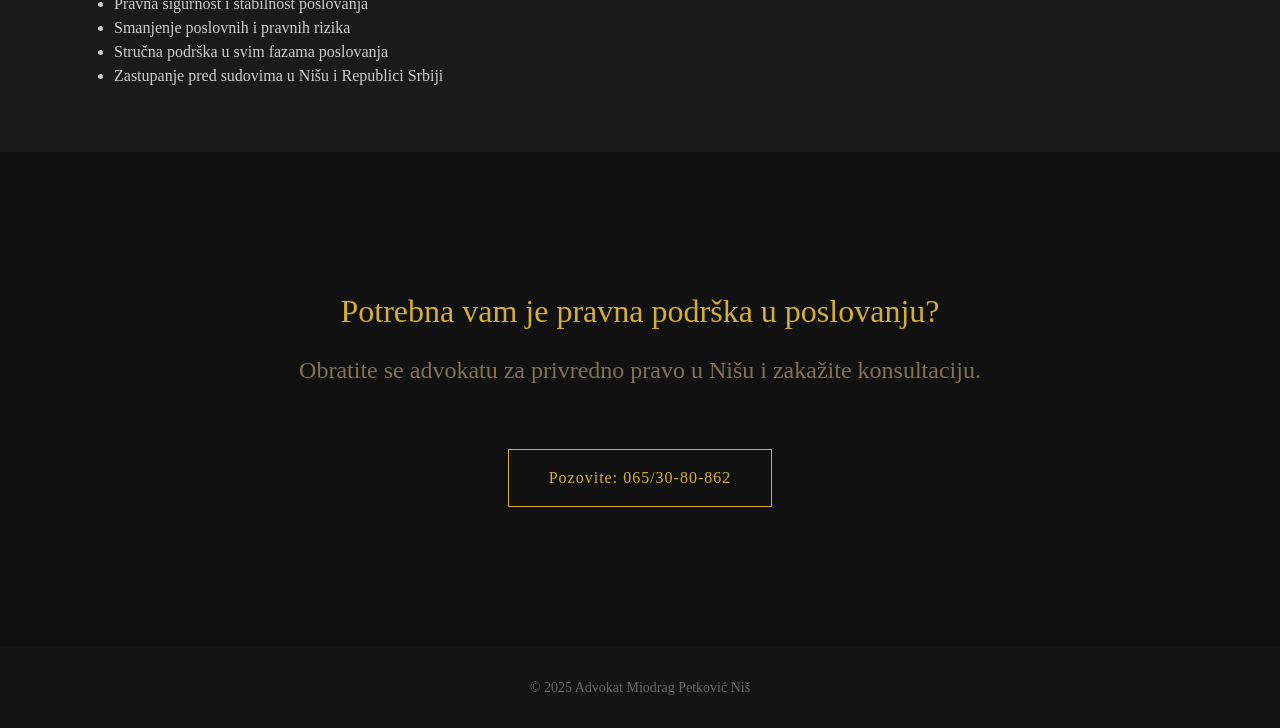
<file: usluge/privredno-pravo-nis.html>
<!DOCTYPE html>
<html lang="sr">
<head>
    <meta charset="UTF-8">
    <meta name="viewport" content="width=device-width, initial-scale=1.0">

    <title>Advokat za privredno pravo u Nišu | Pravna podrška firmama</title>

    <meta name="description" content="Advokat za privredno pravo u Nišu. Osnivanje firmi, ugovori, privredni sporovi i pravno savetovanje privrednih društava.">

    <meta name="keywords" content="advokat za privredno pravo Niš, privredni advokat Niš, osnivanje firme Niš, privredni sporovi, korporativno pravo">

    <meta name="robots" content="index, follow">

    <link rel="canonical" href="https://www.advokatmiodragpetkovicnis
.rs/usluge/privredno-pravo-nis.html">

    <link rel="icon" href="../favicon.png" sizes="48x48">

    <!-- Bootstrap -->
    <link href="https://cdn.jsdelivr.net/npm/bootstrap@5.3.2/dist/css/bootstrap.min.css" rel="stylesheet">

    <!-- Google Fonts -->
    <link href="https://fonts.googleapis.com/css2?family=Roboto:wght@400;700&display=swap" rel="stylesheet">

    <!-- Font Awesome -->
    <link href="https://cdnjs.cloudflare.com/ajax/libs/font-awesome/5.15.3/css/all.min.css" rel="stylesheet">

    <!-- Custom CSS -->
    <link rel="stylesheet" href="../style.css">
</head>

<body>

<!-- NAVBAR -->
<nav class="navbar navbar-expand-lg navbar-dark main-navbar">
    <div class="container">
        <a class="navbar-brand d-flex align-items-center" href="../index.html">
            <img src="../favicon.png" width="40" alt="Advokatska kancelarija Miodrag Petković Niš">
            <span class="title" style="padding-left: 2%;">Advokat Miodrag Petković Niš</span>
        </a>

        <button class="navbar-toggler" type="button" data-bs-toggle="collapse"
                data-bs-target="#mainNavbar" aria-controls="mainNavbar"
                aria-expanded="false" aria-label="Toggle navigation">
            <span class="navbar-toggler-icon"></span>
        </button>

        <div class="collapse navbar-collapse" id="mainNavbar">
            <ul class="navbar-nav ms-auto align-items-lg-center">
                <li class="nav-item">
                    <a class="nav-link" href="../index.html">Početna</a>
                </li>
                 <li class="nav-item"><a class="nav-link" href="../o-nama.html">O nama</a></li>

                 <!-- USLUGE -->
                <li class="nav-item dropdown">
                    <div class="d-flex align-items-center">
                        <a class="nav-link pe-1" href="index.html#usluge">Usluge</a>
                        <!-- Dugme za dropdown -->
                        <button class="btn dropdown-toggle dropdown-toggle-split"
                                aria-expanded="true" id="dropdown-toggle">
                            <span class="visually-hidden">Toggle Dropdown</span>
                        </button>
                    </div>
                    <ul class="dropdown-menu">
                        <li><a class="dropdown-item" href="porodicno-pravo-nis.html">Porodično pravo</a></li>
                        <li><a class="dropdown-item" href="gradjansko-pravo-nis.html">Građansko pravo</a></li>
                        <li><a class="dropdown-item" href="obligaciono-pravo-nis.html">Obligaciono pravo</a></li>
                        <li><a class="dropdown-item" href="privredno-pravo-nis.html">Privredno pravo</a></li>
                        <li><a class="dropdown-item" href="krivicno-pravo-nis.html">Krivično pravo</a></li>
                        <li><a class="dropdown-item" href="radno-pravo-nis.html">Radno pravo</a></li>
                    </ul>
                </li>
                <li class="nav-item"><a class="nav-link" href="../faq.html">Najčešća pitanja</a></li>
                <li class="nav-item">
                    <a class="nav-link" href="../kontakt.html">Kontakt</a>
                </li>
            </ul>
        </div>
    </div>
</nav>

<!-- HERO -->
<section class="hero">
    <div class="animated-bg"></div>
    <div class="hero-content text-center text-white">
        <h1 class="display-5 fw-bold">
            Advokat za privredno pravo u Nišu
        </h1>
        <p class="lead mb-4">
            Pouzdana pravna podrška za poslovanje i razvoj firmi
        </p>
        <a href="../kontakt.html" class="btn btn-warning btn-lg" style="color:#212529;">
            Kontaktirajte advokata
        </a>
    </div>
</section>

<!-- SADRŽAJ -->
<section class="py-5 usluge-content">
    <div class="container">

        <h2 class="text-center mb-4">Pravna sigurnost u poslovanju privrednih subjekata</h2>

        <p style="text-align:justify;">
            Privredno pravo predstavlja osnov stabilnog i zakonitog poslovanja svakog privrednog subjekta. Kao advokat za privredno pravo u Nišu, Miodrag Petković pruža sveobuhvatnu pravnu podršku privrednim društvima, preduzetnicima i drugim poslovnim subjektima u svim fazama njihovog poslovanja.
        </p>

        <p style="text-align:justify;">
            Pravna pomoć obuhvata kako preventivno pravno savetovanje, tako i zastupanje u privrednim sporovima, sa ciljem smanjenja poslovnog rizika i zaštite interesa klijenata u skladu sa važećim propisima Republike Srbije.
        </p>

        <h3 class="mt-4">Osnivanje i registracija privrednih subjekata</h3>
        <p style="text-align:justify;">
            Pravna pomoć pri osnivanju privrednih društava i preduzetničkih radnji, izrada osnivačkih akata, statuta, odluka i kompletne dokumentacije potrebne za registraciju kod Agencije za privredne registre (APR).
        </p>

        <h3 class="mt-4">Ugovori u privredi</h3>
        <p style="text-align:justify;">
            Izrada, analiza i tumačenje ugovora u privredi, uključujući ugovore o saradnji, distribuciji, zakupu, kupoprodaji, kao i druge ugovore značajne za svakodnevno poslovanje privrednih subjekata.
        </p>

        <h3 class="mt-4">Privredni i korporativni sporovi</h3>
        <p style="text-align:justify;">
            Zastupanje klijenata u privrednim sporovima pred nadležnim sudovima, uključujući sporove između privrednih društava, sporove članova društva, kao i sporove nastale iz poslovnih odnosa.
        </p>

        <h3 class="mt-4">Pravno savetovanje i usklađivanje poslovanja</h3>
        <p style="text-align:justify;">
            Kontinuirano pravno savetovanje u cilju usklađivanja poslovanja sa zakonskim propisima, izrada interne dokumentacije, pravilnika i akata od značaja za zakonito i efikasno poslovanje.
        </p>

        <h3 class="mt-4">Zašto angažovati advokata za privredno pravo?</h3>
        <ul>
            <li>Pravna sigurnost i stabilnost poslovanja</li>
            <li>Smanjenje poslovnih i pravnih rizika</li>
            <li>Stručna podrška u svim fazama poslovanja</li>
            <li>Zastupanje pred sudovima u Nišu i Republici Srbiji</li>
        </ul>

    </div>
</section>

<section class="final-cta section-padding">
  <div class="container">
        <h3 class="gold">Potrebna vam je pravna podrška u poslovanju?</h3>
        <h4 class="mb-4" style="color: #827153;">Obratite se advokatu za privredno pravo u Nišu i zakažite konsultaciju.</h4>
        <a href="tel:+381653080862" class="cta-btn">
            Pozovite: 065/30-80-862
        </a>
  </div>
</section>

<!-- FOOTER -->
<footer>
    © 2025 Advokat Miodrag Petković Niš
</footer>

<script src="https://cdn.jsdelivr.net/npm/bootstrap@5.3.2/dist/js/bootstrap.bundle.min.js"></script>
<script src="../script.js"></script>

</body>
</html>
</file>
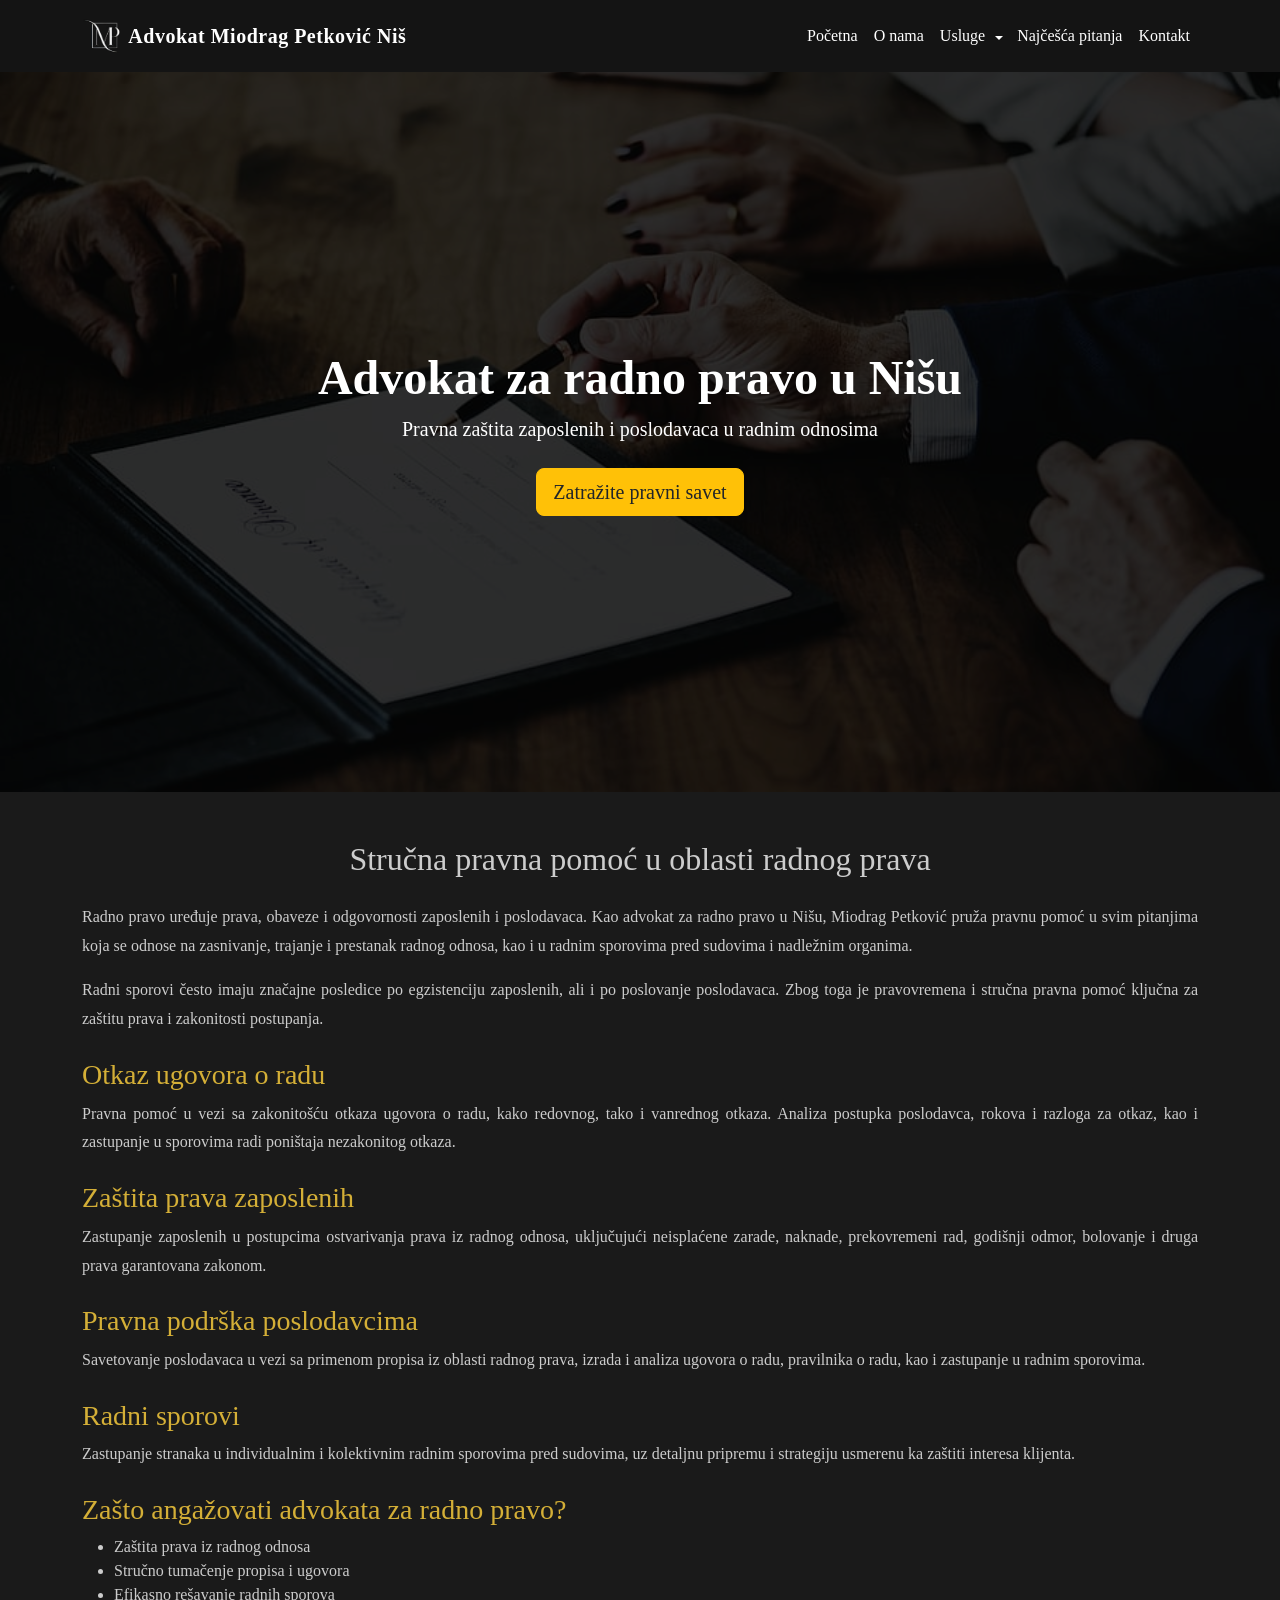
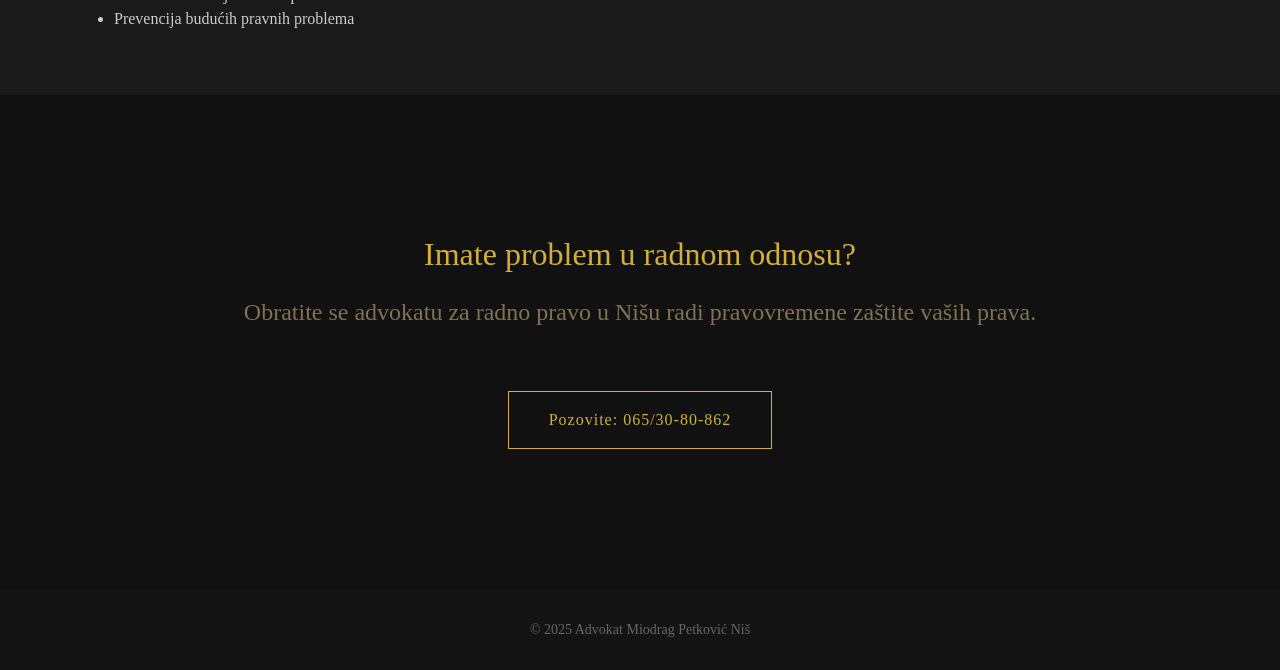
<file: usluge/radno-pravo-nis.html>
<!DOCTYPE html>
<html lang="sr">
<head>
    <meta charset="UTF-8">
    <meta name="viewport" content="width=device-width, initial-scale=1.0">

    <title>Advokat za radno pravo u Nišu | Zaštita prava zaposlenih</title>

    <meta name="description" content="Advokat za radno pravo u Nišu. Otkaz ugovora o radu, prava zaposlenih, radni sporovi i pravna zaštita poslodavaca.">

    <meta name="keywords" content="radno pravo Niš, advokat za radno pravo, otkaz ugovora o radu, radni spor, prava zaposlenih, prava poslodavaca">

    <meta name="robots" content="index, follow">

    <link rel="canonical" href="https://www.advokatmiodragpetkovicnis
.rs/usluge/radno-pravo-nis.html">

    <link rel="icon" href="../favicon.png" sizes="48x48">

    <!-- Bootstrap -->
    <link href="https://cdn.jsdelivr.net/npm/bootstrap@5.3.2/dist/css/bootstrap.min.css" rel="stylesheet">

    <!-- Google Fonts -->
    <link href="https://fonts.googleapis.com/css2?family=Roboto:wght@400;700&display=swap" rel="stylesheet">

    <!-- Font Awesome -->
    <link href="https://cdnjs.cloudflare.com/ajax/libs/font-awesome/5.15.3/css/all.min.css" rel="stylesheet">

    <!-- Custom CSS -->
    <link rel="stylesheet" href="../style.css">
</head>

<body>

<!-- NAVBAR -->
<nav class="navbar navbar-expand-lg navbar-dark main-navbar">
    <div class="container">
        <a class="navbar-brand d-flex align-items-center" href="../index.html">
            <img src="../favicon.png" width="40" alt="Advokatska kancelarija Niš">
            <span class="title" style="padding-left: 2%;">Advokat Miodrag Petković Niš</span>
        </a>

        <button class="navbar-toggler" type="button" data-bs-toggle="collapse"
                data-bs-target="#mainNavbar" aria-controls="mainNavbar"
                aria-expanded="false" aria-label="Toggle navigation">
            <span class="navbar-toggler-icon"></span>
        </button>

        <div class="collapse navbar-collapse" id="mainNavbar">
            <ul class="navbar-nav ms-auto align-items-lg-center">
                <li class="nav-item">
                    <a class="nav-link" href="../index.html">Početna</a>
                </li>
                <li class="nav-item"><a class="nav-link" href="../o-nama.html">O nama</a></li>

                <!-- USLUGE -->
                <li class="nav-item dropdown">
                    <div class="d-flex align-items-center">
                        <a class="nav-link pe-1" href="../index.html#usluge">Usluge</a>
                        <!-- Dugme za dropdown -->
                        <button class="btn dropdown-toggle dropdown-toggle-split"
                                aria-expanded="true" id="dropdown-toggle">
                            <span class="visually-hidden">Toggle Dropdown</span>
                        </button>
                    </div>
                    <ul class="dropdown-menu">
                        <li><a class="dropdown-item" href="porodicno-pravo-nis.html">Porodično pravo</a></li>
                        <li><a class="dropdown-item" href="gradjansko-pravo-nis.html">Građansko pravo</a></li>
                        <li><a class="dropdown-item" href="obligaciono-pravo-nis.html">Obligaciono pravo</a></li>
                        <li><a class="dropdown-item" href="privredno-pravo-nis.html">Privredno pravo</a></li>
                        <li><a class="dropdown-item" href="krivicno-pravo-nis.html">Krivično pravo</a></li>
                        <li><a class="dropdown-item" href="radno-pravo-nis.html">Radno pravo</a></li>
                    </ul>
                </li>
                <li class="nav-item"><a class="nav-link" href="../faq.html">Najčešća pitanja</a></li>
                <li class="nav-item">
                    <a class="nav-link" href="kontakt.html">Kontakt</a>
                </li>
            </ul>
        </div>
    </div>
</nav>

<!-- HERO -->
<section class="hero">
    <div class="animated-bg"></div>
    <div class="hero-content text-center text-white">
        <h1 class="display-5 fw-bold">
            Advokat za radno pravo u Nišu
        </h1>
        <p class="lead mb-4">
            Pravna zaštita zaposlenih i poslodavaca u radnim odnosima
        </p>
        <a href="../kontakt.html" class="btn btn-warning btn-lg" style="color:#212529;">
            Zatražite pravni savet
        </a>
    </div>
</section>

<!-- SADRŽAJ -->
<section class="py-5 usluge-content">
    <div class="container">

        <h2 class="text-center mb-4">Stručna pravna pomoć u oblasti radnog prava</h2>

        <p style="text-align:justify;">
            Radno pravo uređuje prava, obaveze i odgovornosti zaposlenih i poslodavaca. Kao advokat za radno pravo u Nišu, Miodrag Petković pruža pravnu pomoć u svim pitanjima koja se odnose na zasnivanje, trajanje i prestanak radnog odnosa, kao i u radnim sporovima pred sudovima i nadležnim organima.
        </p>

        <p style="text-align:justify;">
            Radni sporovi često imaju značajne posledice po egzistenciju zaposlenih, ali i po poslovanje poslodavaca. Zbog toga je pravovremena i stručna pravna pomoć ključna za zaštitu prava i zakonitosti postupanja.
        </p>

        <h3 class="mt-4">Otkaz ugovora o radu</h3>
        <p style="text-align:justify;">
            Pravna pomoć u vezi sa zakonitošću otkaza ugovora o radu, kako redovnog, tako i vanrednog otkaza. Analiza postupka poslodavca, rokova i razloga za otkaz, kao i zastupanje u sporovima radi poništaja nezakonitog otkaza.
        </p>

        <h3 class="mt-4">Zaštita prava zaposlenih</h3>
        <p style="text-align:justify;">
            Zastupanje zaposlenih u postupcima ostvarivanja prava iz radnog odnosa, uključujući neisplaćene zarade, naknade, prekovremeni rad, godišnji odmor, bolovanje i druga prava garantovana zakonom.
        </p>

        <h3 class="mt-4">Pravna podrška poslodavcima</h3>
        <p style="text-align:justify;">
            Savetovanje poslodavaca u vezi sa primenom propisa iz oblasti radnog prava, izrada i analiza ugovora o radu, pravilnika o radu, kao i zastupanje u radnim sporovima.
        </p>

        <h3 class="mt-4">Radni sporovi</h3>
        <p style="text-align:justify;">
            Zastupanje stranaka u individualnim i kolektivnim radnim sporovima pred sudovima, uz detaljnu pripremu i strategiju usmerenu ka zaštiti interesa klijenta.
        </p>

        <h3 class="mt-4">Zašto angažovati advokata za radno pravo?</h3>
        <ul>
            <li>Zaštita prava iz radnog odnosa</li>
            <li>Stručno tumačenje propisa i ugovora</li>
            <li>Efikasno rešavanje radnih sporova</li>
            <li>Prevencija budućih pravnih problema</li>
        </ul>

    </div>
</section>

<!-- KONTAKT CTA -->
<section class="final-cta section-padding">
  <div class="container">
        <h3 class="gold">Imate problem u radnom odnosu?</h3>
        <h4 class="mb-4" style="color: #827153;">Obratite se advokatu za radno pravo u Nišu radi pravovremene zaštite vaših prava.</h4>
        <a href="tel:+381653080862" class="cta-btn">
            Pozovite: 065/30-80-862
        </a>
  </div>
</section>

<!-- FOOTER -->
<footer>
    © 2025 Advokat Miodrag Petković Niš
</footer>

<script src="https://cdn.jsdelivr.net/npm/bootstrap@5.3.2/dist/js/bootstrap.bundle.min.js"></script>
<script src="../script.js"></script>

</body>
</html>
</file>
<file: style.css>
body {
    font-family: 'Playfair Display', serif;
}

a {
    color: #827153;
}

section {
  scroll-margin-top: 60px; /* koliko želiš da spustiš sekciju */
}

.title {
    font-family: 'Amiri', serif;
}

footer {
    background: #141414;
    padding: 30px 0;
    text-align: center;
    color: #666;
    font-size: 14px;
}

/* ===== CTA ===== */

.final-cta {
    background: #111;
    text-align: center;
}

.final-cta h3 {
    font-size: 32px;
    margin-bottom: 25px;
}

.gold {
    color: #d4af37;
}

/* NAV UNDERLINE */
.nav-link {
    position: relative;
    font-weight: 500;
}
.nav-link::after {
    content: "";
    position: absolute;
    width: 0;
    height: 2px;
    bottom: -3px;
    left: 0;
    background-color: #ff9900;
    transition: 0.3s;
}
.nav-link:hover::after {
    width: 100%;
}

/* SERVICE ICONS */
.service-icon {
    width: 50px;
    height: 50px;
    margin-bottom: 15px;
    transition: filter 0.3s ease; /* Animacija promene boje */
}

/* HERO SECTION */
.hero::after {
    content: "";
    position: absolute;
    inset: 0;
    background: rgba(0,0,0,0.55);
}
.hero-content {
    position: relative;
    z-index: 2;
    padding: 20px;
    text-align: center;
}

.hero {
    position: relative;
    min-height: 80vh;
    display: flex;
    align-items: center;
    justify-content: center;
    overflow: hidden;
    padding: 0;
}

/* Animated background */
.animated-bg {
    position: absolute;
    inset: 0;
    background: url("images/pozadina.jpg") center/cover no-repeat;
    filter: brightness(40%);
    animation: slowZoom 10s ease-in-out infinite alternate;
}

@keyframes slowZoom {
    0% { transform: scale(1); }
    100% { transform: scale(1.2); }
}

/* CARD SECTION */
.card {
    display: flex;
    flex-direction: column;
    justify-content: center;
    align-items: center;
    height: 100%;
    opacity: 0;
    transform: scale(0.3);
    transition:
        transform 0.6s ease-out,
        opacity 0.6s ease-out;
    border-radius: 14px;
}

.card.show {
    opacity: 1;
    transform: scale(1);
}

.card:hover {
    animation: pulse 1.2s infinite;
}

/* Image zoom */
.zoom-image {
    transition: transform 0.3s ease; /* Animacija za transformaciju sa trajanjem od 0.3 sekunde */
}

/* Efekat kada je miš iznad slike */
.zoom-image:hover {
    transform: scale(1.1); /* Slika se povećava za 10% kada je miš iznad nje */
}


/* CONTACT SECTION */
.contact-icon {
    width: 28px;
    margin-right: 8px;
}

.contact-section {
    padding: 60px 0;
    background-color: #f8f9fa;
}

/* CONTACT FORM SECTION */
.contact-form .form-group {
    margin-bottom: 15px;
}

.contact-form .form-control {
    width: 100%;
    padding: 10px;
    border: 1px solid #ccc;
    border-radius: 4px;
    font-size: 14px;
}

.contact-form .btn {
    background-color: #827153;
    color: white;
    border: none;
    padding: 10px 20px;
    border-radius: 4px;
    cursor: pointer;
    transition: background-color 0.3s ease;
}

.contact-form .btn:hover {
    background-color: #6c5b3d;
}

.btn .contact {
    background-color: #ff9900;
}

.contact-bg {
    position: absolute;
    inset: 0;
    background: url("images/background.jfif") center/cover no-repeat;
    filter: brightness(40%);
    animation: slowZoom 12s ease-in-out infinite alternate;
}

/* TAMNI OVERLAY */
.overlay {
    position: absolute;
    inset: 0;
    background: rgba(0,0,0,0.65);
}

/* CONTACT INFO */
.contact-info {
    list-style: none;
    padding: 0;
}

.contact-info li {
    margin-bottom: 10px;
    font-size: 16px;
}

.contact-info i {
    margin-right: 10px;
    color: #827153;
}

/* MAP SECTION */
.map-container {
    width: 100%;
    height: 250px;
    background-color: #e9ecef;
    margin-top: 20px;
}

/* CONTACT WRAPPER */
.contact-cards {
    position: relative;
    display: flex;
    justify-content: center;
    align-items: center; 
    gap: 20px;
    z-index: 2;
    flex-wrap: wrap;
    padding: 0 15px;
}

/* SINGLE CARD */
.contact-card {
    background: #f8f9fa;
    padding: 20px 15px;
    width: 100%;
    max-width: 320px;
    text-align: center;
    border-radius: 14px;
    box-shadow: 0 15px 25px rgba(0,0,0,0.35);
    border: 2px solid transparent;
    transition: 
        transform 0.3s ease,
        box-shadow 0.3s ease,
        border-color 0.3s ease;
    display: flex;
    flex-direction: column;
    align-items: center;
    cursor: pointer;
    will-change: transform;
}

/* ===== ANIMACIJA IZ CENTRA ===== */
.animate {
    opacity: 0;
    transform: scale(0.3);
    transition: all 0.7s ease-out;
}

.animate.show {
    opacity: 1;
    transform: scale(1);
}

/* Hover efekat */
.contact-card:hover {
    transform: scale(1.07);
    border-color: #d4af37; /* zlatna boja */
    box-shadow: 0 10px 25px rgba(212, 175, 55, 0.35);
}

/* Link */
.contact-card a {
    text-decoration: none;
    color: #333;
    font-weight: 500;
}

.contact-card:hover a {
    color: #141414;
}

/* IKONE */
.contact-card i {
    font-size: 36px;
    color: #827153;
    margin-bottom: 15px;
}

/* TEKST */
.contact-card h5 {
    color: #141414;
    margin-bottom: 10px;
}

.contact-card p {
    color: #555;
    margin: 0;
}

img {
    max-width: 100%;
    height: auto;
}

.flip-card {
    width: auto;
    height: 700px;
    perspective: 1200px;
    position: relative;
}

.flip-card-inner {
    position: absolute;
    inset: 0;
    transform-style: preserve-3d;
    transition: transform 0.8s ease;
    transform-origin: center center;
}

.flip-card-inner.rotate{
    transform: rotateY(180deg);
}

.flip-card-front,
.flip-card-back {
    position: absolute;
    inset: 0;
    width: 100%;
    height: 100%;
    backface-visibility: hidden;
}

.flip-card-front img,
.flip-card-back img {
    position: absolute;
    inset: 0;
    width: 100%;
    height: 100%;
    object-fit: cover;
}

.flip-card-back {
    transform: rotateY(180deg);
}

/* desktop hover */
@media (hover:hover){
    .flip-card:hover .flip-card-inner{
        transform:rotateY(180deg);
    }
}

a.no-underline {
    text-decoration: none;
}

/* FAQ accordion – boje usklađene sa sajtom */

.accordion-button {
    background-color: #141414;
    color: #ffffff;
    font-weight: 600;
    padding: 1.2rem;
}

.accordion-button:not(.collapsed) {
    background-color: #AB946D;
    color: #212529;
}

.accordion-button:focus {
    box-shadow: none;
    border-color: #AB946D;
}

.accordion-item {
    border: 1px solid #141414;
    border-radius: 8px;
    overflow: hidden;
    margin-bottom: 12px;
}


.accordion-body {
    background-color: #f8f6f2;
    color: #212529;
}

/* Strelica */
.accordion-button::after {
    filter: brightness(0) invert(1);
}

.accordion-button:not(.collapsed)::after {
    filter: none;
}

/* Dugmad (CTA) */
.btn-danger {
    background-color: #141414;
    border-color: #141414;
}

.btn-danger:hover {
    background-color: #AB946D;
    border-color: #AB946D;
    color: #212529;
}

/* Dropdown strelica */
.navbar .dropdown-toggle::after {
    margin-left: 6px;
    vertical-align: middle;
}

/* Split dropdown dugme – advokatski stil */

.navbar .dropdown-toggle-split {
    background: none;
    border: none;
    padding: 0 6px;
    color: #ffffff;
    cursor: pointer;
}

.navbar .dropdown-toggle-split::after {
    margin-left: 0;
    vertical-align: middle;
}

/* Hover efekat samo za strelicu */
.navbar .dropdown-toggle-split:hover {
    color: #827153;
}

/* =========================
   NAVBAR – osnovni stil
   ========================= */

.main-navbar {
    background-color: #141414;
    padding: 0.8rem 0;
}

.main-navbar .navbar-brand {
    font-weight: 600;
    letter-spacing: 0.5px;
}


.main-navbar .nav-link {
    color: #ffffff;
    font-weight: 500;
    transition: color 0.25s ease;
}

.main-navbar .nav-link:hover {
    color: #827153;
}

/* =========================
   DROPDOWN – USLUGE
   ========================= */

.navbar .dropdown {
    position: relative;
}

.navbar .dropdown:hover .dropdown-menu,
.navbar .dropdown.show .dropdown-menu {
    opacity: 1;
    transform: translateY(0);
    visibility: visible;
}

/* Stavke */
.navbar .dropdown-item {
    color: #f1f1f1;
    padding: 0.65rem 1.4rem;
    font-weight: 500;
    transition: all 0.25s ease;
}

.navbar .dropdown-item:hover {
    background: linear-gradient(
        90deg,
        rgba(130, 113, 83, 0.9),
        rgba(130, 113, 83, 0.6)
    );
    color: #212529;
}

.usluge-content {
    background-color: #1a1a1a;
    color: #ccc;
}

.usluge-content h3 {
    color: #d4af37;
    margin-top: 40px;
    font-family: 'Playfair Display', serif;
}

.usluge-content p {
    line-height: 1.8;
    font-size: 16px;
}

@keyframes pulse {
    0% {
        transform: scale(1);
        box-shadow: 0 0 0 rgba(212, 175, 55, 0.4);
    }
    50% {
        transform: scale(1.05);
        box-shadow: 0 0 20px rgba(212, 175, 55, 0.6);
    }
    100% {
        transform: scale(1);
        box-shadow: 0 0 0 rgba(212, 175, 55, 0.4);
    }
}

@media (max-width: 900px) {
    .contact-cards {
        flex-direction: column;
    }
}

@media (max-width: 768px) {
    .contact-section {
        padding: 40px 15px;
    }

    .contact-form, .contact-info {
        margin-top: 20px;
    }

    #kontakt .row {
        flex-direction: column;
    }

    .map-container {
        height: 200px;
    }

    .nav-link::after {
        display: none;
    }

    .navbar-toggler {
        padding: 4px 6px;
    }
    .navbar-toggler-icon {
        width: 18px;
        height: 18px;
    }

    .anchor-offset {
        padding-top: 12%;
    }

    .section-padding {
        padding-top: 10%;
        padding-bottom: 10%;
    }

    .cta-btn {
        font-size: 16px;
        padding: 14px 28px;
        display: inline-block;
        margin-top: 20px;
        border: 1px solid #d4af37;
        color: #d4af37;
        text-decoration: none;
        letter-spacing: 1px;
        transition: 0.4s;
    }

    .contact-bg {
        background-position: left center;
    }
}

@media (max-width: 576px) {
    .flip-card {
        width: auto;
        height: 450px;
    }

    .navbar-brand .title {
        font-size: 12px;
        line-height: 1.2;
    }

    .navbar-nav .nav-link {
        font-size: 12px;
    }

    .anchor-offset {
       padding-top: 12%;
    }

    .section-padding {
        padding-top: 10%;
        padding-bottom: 10%;
    }
}


@media (max-width: 991px) {
    .navbar .dropdown-menu {
        border-radius: 0;
        box-shadow: none;
        margin-top: 0;
    }
    
    .navbar .dropdown-menu {
        position: static;
        transform: none;
        opacity: 1;
        visibility: visible;
        display: none;
        border-radius: 6px;
        box-shadow: none;
        margin-top: 0;
    }

    .navbar .dropdown.show .dropdown-menu {
        display: block;
    }
}

@media (min-width: 992px) {
    .navbar .dropdown:hover > .dropdown-menu {
        display: block;
        margin-top: 8px;
    }

    .navbar .dropdown-toggle::after {
        transition: transform 0.2s ease;
    }

    .navbar .dropdown:hover .dropdown-toggle::after {
        transform: rotate(180deg);
    }

    .navbar .dropdown:hover .dropdown-menu {
        display: block;
    }

     .navbar .dropdown {
        position: relative;
    }

    .navbar .dropdown-menu {
        display: block;
        position: absolute;
        top: 100%;
        left: 0;
        margin-top: 0;
        background-color: #141414;
        border: 1px solid rgba(130,113,83,0.4);
        border-radius: 10px;
        opacity: 0;
        visibility: hidden;
        transform: translateY(8px);
        transition: all 0.25s ease;
    }

    .navbar .dropdown:hover .dropdown-menu,
    .navbar .dropdown.show .dropdown-menu {
        opacity: 1;
        visibility: visible;
        transform: translateY(0);
    }

    .cta-btn {
    margin-top: 40px;
    display: inline-block;
    padding: 16px 40px;
    border: 1px solid #d4af37;
    color: #d4af37;
    text-decoration: none;
    letter-spacing: 1px;
    transition: 0.4s;
}

.cta-btn:hover {
    background: #d4af37;
    color: black;
}  

/* ===== CTA ===== */

.final-cta {
    background: #111;
    text-align: center;
}

.final-cta h3 {
    font-size: 32px;
    margin-bottom: 25px;
}

        .section-padding {
            padding: 140px 0;
        }

        @media(max-width: 768px){
            .hero h1 { font-size: 40px; }
            .section-padding { padding: 80px 0; }
        }
}

#usluge {
  scroll-margin-top: 0px; /* prilagodi visini headera */
}
</file>
